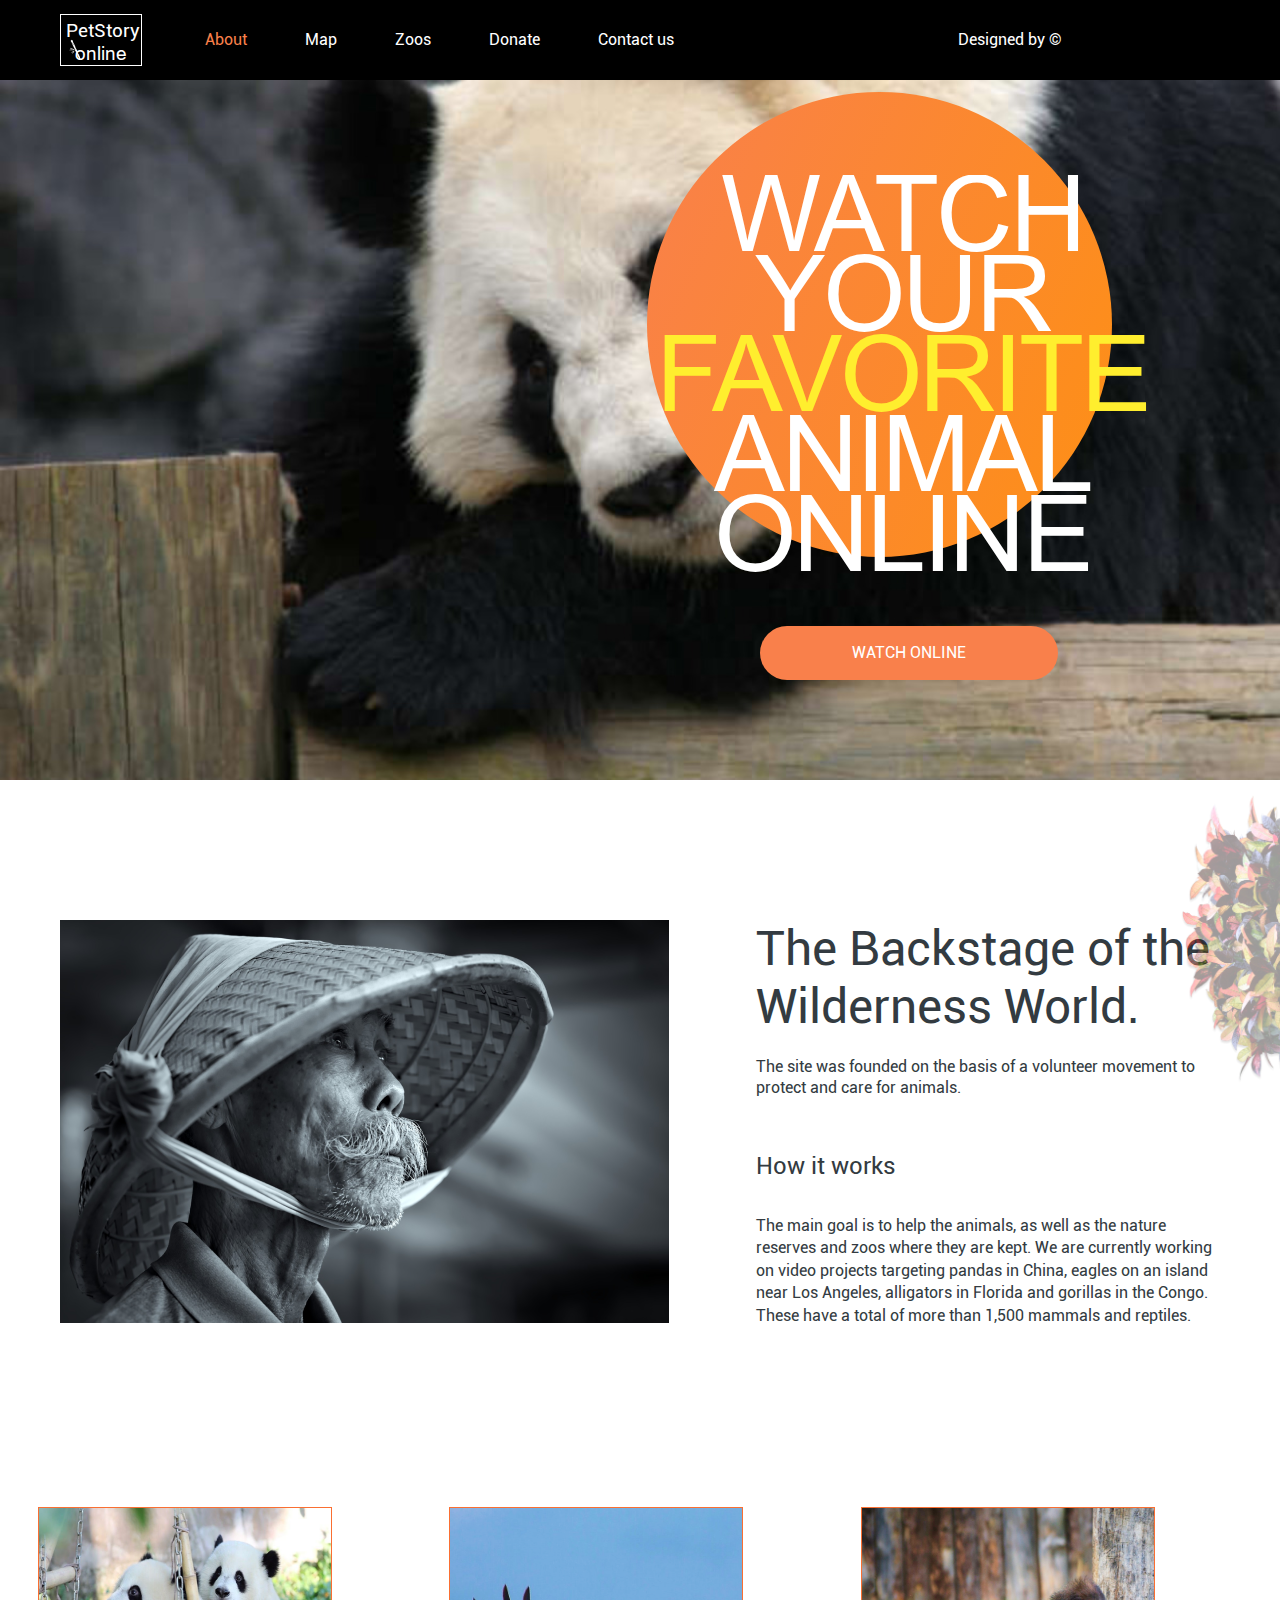
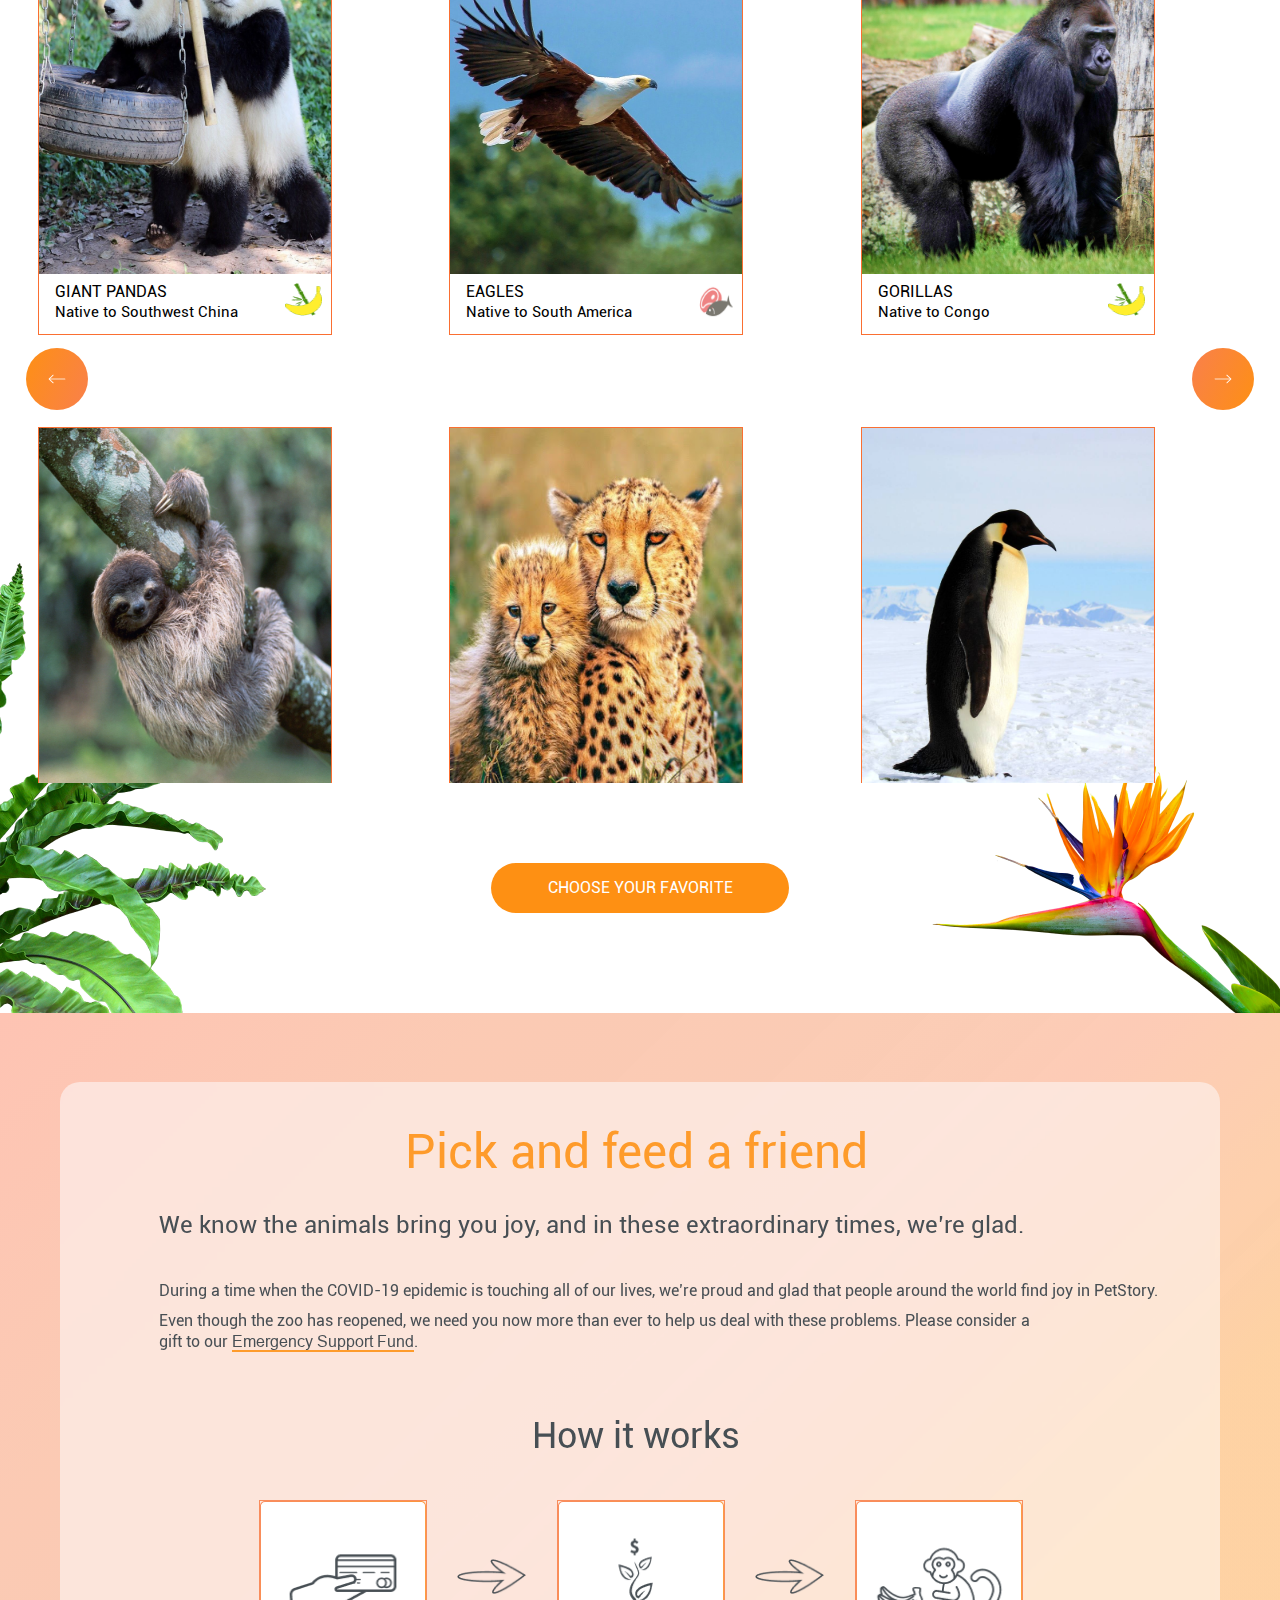
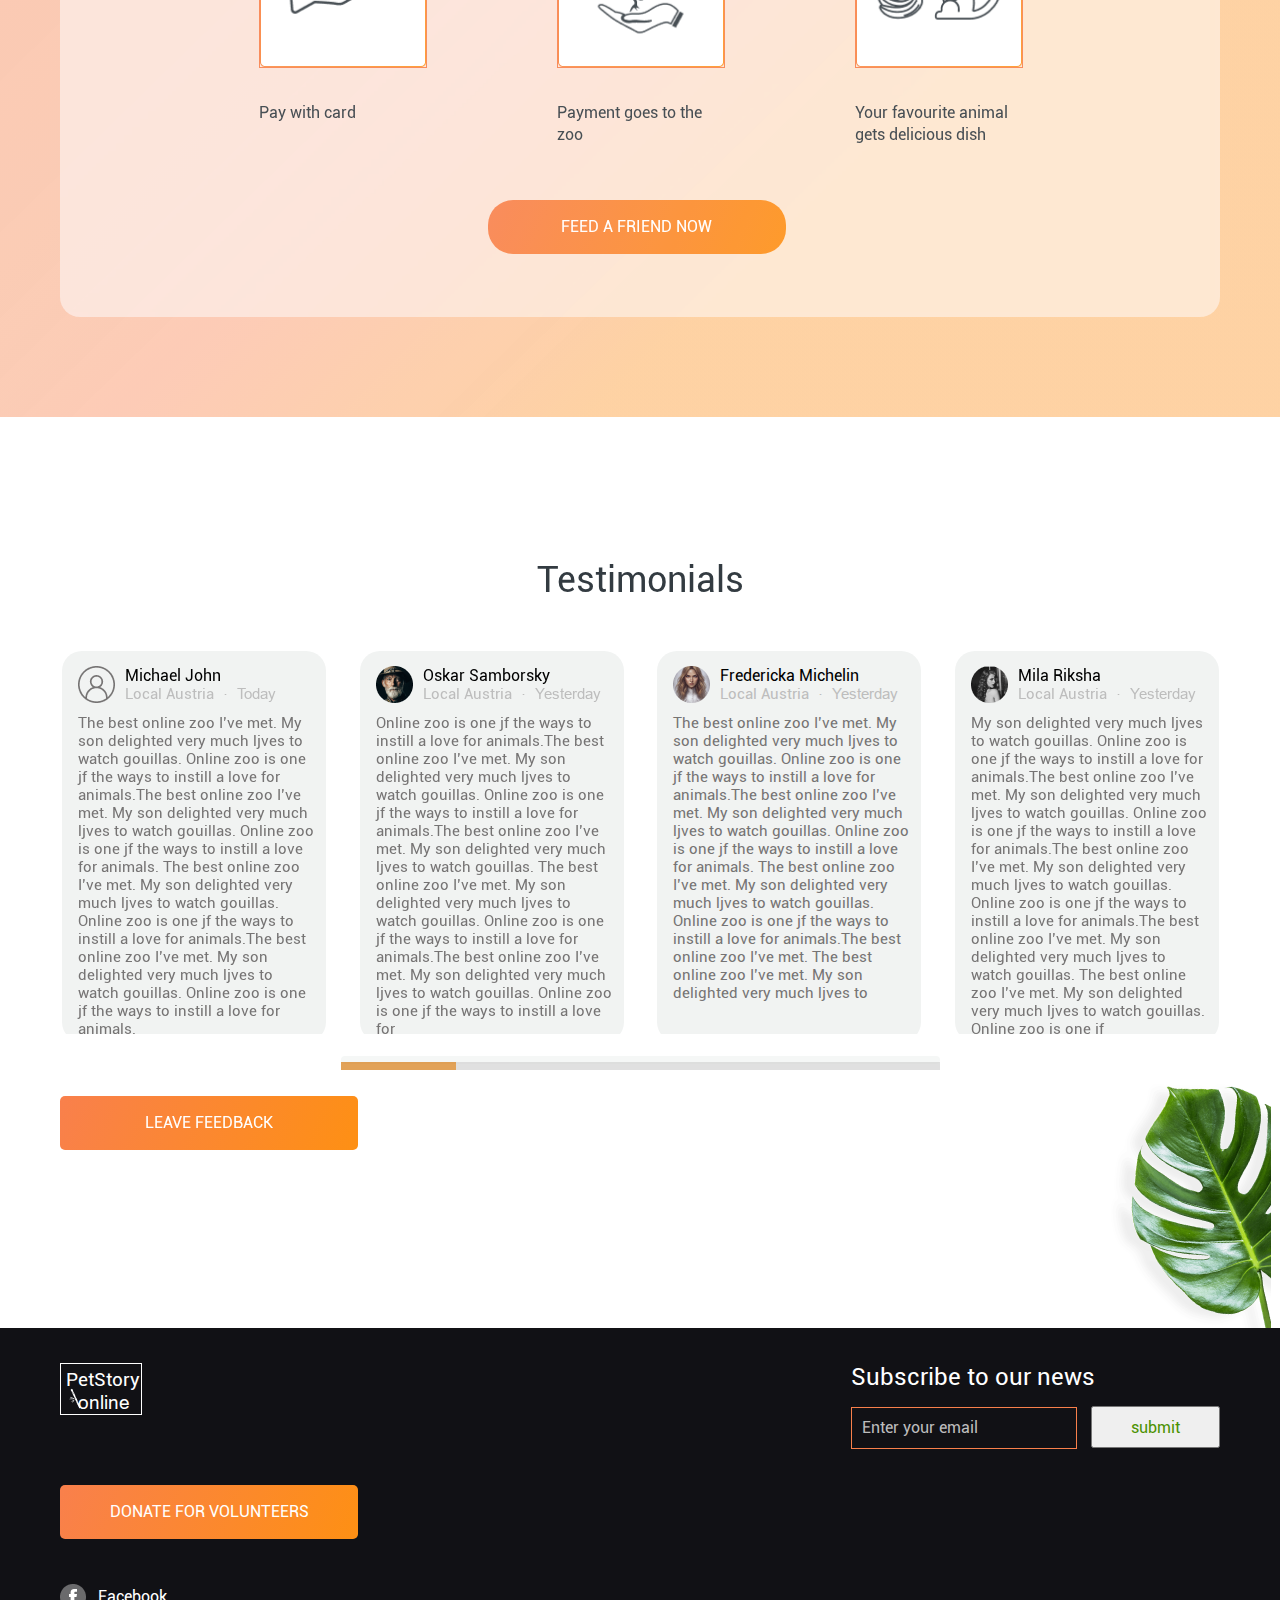
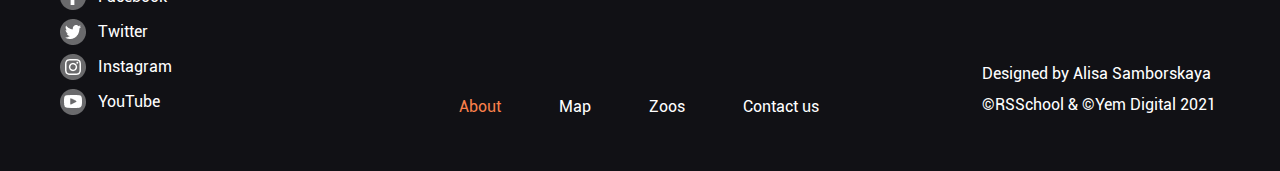
<file: index.html>
<!DOCTYPE html>
<html lang="en">
<head>
    <meta charset="UTF-8">
    <meta http-equiv="X-UA-Compatible" content="IE=edge">
    <meta name="viewport" content="width=device-width, initial-scale=1.0">
    <title>Document</title>
    <link rel="stylesheet" href="./assets/fonts/fonts.css">
    <link rel="stylesheet" href="style.css">
    <link rel="stylesheet" href="responsive.css">
</head>
<body>
    <div class="main__wrapper">
      <header class="header">
        <div class="container__content">

        <div class="header__content">
            <div class="header__logo--two none ">
                <h1 class="header__logo--text--two">
                    PetStory
                    <span class="header__logo--span">
                        <img src="assets/images/bamboo.png" alt="bamboo" class="bamboo">
                        <p class="header__logo--paragraph">online</p>
                    </span>
                </h1>
             
            </div>
            <div class="nav__logo__container">
               
                <div class="header__logo">
                    <h1 class="header__logo--text">
                        PetStory
                        <span class="header__logo--span">
                            <img src="assets/images/bamboo.png" alt="bamboo" class="bamboo">
                            <p class="header__logo--paragraph">online</p>
                        </span>
                    </h1>
                    <div class="img__x--continer none">
                        <img src="assets/images/x_icon2.png" alt="x" class="img__x">
                    </div>
                </div>
                <nav class="header__navigation">
                    <ul class="header__navigation--ul">
                        <li class="header__navigation--li">
                            <a href="./index.html" class="header__navigation--link highlight">About</a>
                        </li>
                        <li class="header__navigation--li">
                            <a href="" class="header__navigation--link">Map</a>
                        </li>
                        <li class="header__navigation--li">
                            <a href="" class="header__navigation--link">Zoos</a>
                        </li>
                        <li class="header__navigation--li">
                            <a href="./donate/index.html" class="header__navigation--link">Donate</a>
                        </li>
                        <li class="header__navigation--li">
                            <a href="#footer" class="header__navigation--link">Contact us</a>
                        </li>
                    </ul>
                </nav>
                <a href="https://www.figma.com/file/jfEFwkXVj1WRq7sUHDr8os/PetStory-online" class="header__link">Designed by ©</a>
                
            </div>
            <div class="burger__container">
                <img src="assets/images/burger_menu.png" alt="burger" class="burger__img">
            </div>
            <div class="overly--black none"></div>
        </div>
     
    </div>
      </header>
      <main class="main">
        <section class="section__one">
            <div class="circle__block"></div>
            <div class="section__one--text--wrapper">
                <h2 class="section__one--text">
                    <span class="section__one--text--span">WATCH</span>
                    <span class="section__one--text--span">YOUR</span>
                    <span class="section__one--text--span yellow">FAVORITE</span>
                    <span class="section__one--text--span margin__one">ANIMAL</span>
                    <span class="section__one--text--span">ONLINE</span>
                </h2>
            </div>
            <a href="#" class="section__one--link">watch online</a>
        </section>
        <div class="section__two--Fwidth">

        
        <section class="sec__two container__content">
            <div class="section__two--img__container">
                <img src="assets/images/bamboo-cap.png" alt="" class="section__two--img">
            </div>
            <div class="section__two--content">
                <h2 class="section__two--title--one">The Backstage of the Wilderness World.</h2>
                <p class="section__two--paragraph--one">The site was founded on the basis of a volunteer movement to protect and care for animals.</p>
                <h4 class="section__two--title--Two">How it works </h4>
                <p class="section__two--paragraph--two">The main goal is to help the animals, as well as the nature reserves and zoos where they are kept. We are currently working on video projects targeting pandas in China, eagles on an island near Los Angeles, alligators in Florida and gorillas in the Congo. These have a total of more than 1,500 mammals and reptiles.</p>
            </div>
            
        </section>
        <div class="section__two__img__relative--container">
            <img src="assets/images/flower_foto1.png" alt="flower" class="section__two__relative--img">
        </div>
    </div>
    <div class="section__three--fWidth">
        <section class="sec__three container__content">
            <div class="sec__three--cards">
                <div class="sec__three--card">
                    <div class="card__img--container"><img src="assets/images/Rectangle 5.png" alt="panda" class="card--img"></div>
                    <div class="card__content">
                        <div class="card__content--text">
                            <h4 class="card__content--text--title">giant Pandas</h4>
                            <p class="card__content--text-description">Native to Southwest China</p>
                        </div>
                        <div class="card__content--img--container">
                            <img src="assets/images/banana-bamboo_icon.png" alt="fruit" class="card__content--img">
                        </div>
                    </div>
                </div>
                <div class="sec__three--card">
                    <div class="card__img--container"><img src="assets/images/Rectangle 5 (1).png" alt="panda" class="card--img"></div>
                    <div class="card__content">
                        <div class="card__content--text">
                            <h4 class="card__content--text--title">Eagles</h4>
                            <p class="card__content--text-description">Native to South America</p>
                        </div>
                        <div class="card__content--img--container">
                            <img src="assets/images/meet-fish_icon.png" alt="fruit" class="card__content--img">
                        </div>
                    </div>
                </div>
                <div class="sec__three--card">
                    <div class="card__img--container"><img src="assets/images/Rectangle 5 (2).png" alt="panda" class="card--img"></div>
                    <div class="card__content">
                        <div class="card__content--text">
                            <h4 class="card__content--text--title">Gorillas</h4>
                            <p class="card__content--text-description">Native to Congo</p>
                        </div>
                        <div class="card__content--img--container">
                            <img src="assets/images/banana-bamboo_icon.png" alt="fruit" class="card__content--img">
                        </div>
                    </div>
                </div>
                <div class="sec__three--card">
                    <div class="card__img--container"><img src="assets/images/Rectangle 5 (3).png" alt="panda" class="card--img"></div>
                    <div class="card__content">
                        <div class="card__content--text">
                            <h4 class="card__content--text--title">Two-toed Sloth</h4>
                            <p class="card__content--text-description">Mesoamerica, South America</p>
                        </div>
                        <div class="card__content--img--container">
                            <img src="assets/images/banana-bamboo_icon.png" alt="fruit" class="card__content--img">
                        </div>
                    </div>
                </div>
                <div class="sec__three--card">
                    <div class="card__img--container"><img src="assets/images/Rectangle 5 (4).png" alt="panda" class="card--img"></div>
                    <div class="card__content">
                        <div class="card__content--text">
                            <h4 class="card__content--text--title">cheetahs</h4>
                            <p class="card__content--text-description">Native to Africa</p>
                        </div>
                        <div class="card__content--img--container">
                            <img src="assets/images/meet-fish_icon.png" alt="fruit" class="card__content--img">
                        </div>
                    </div>
                </div>
                <div class="sec__three--card">
                    <div class="card__img--container"><img src="assets/images/Rectangle 5 (5).png" alt="panda" class="card--img"></div>
                    <div class="card__content">
                        <div class="card__content--text">
                            <h4 class="card__content--text--title">Penguins</h4>
                            <p class="card__content--text-description">Native to Antarctica</p>
                        </div>
                        <div class="card__content--img--container">
                            <img src="assets/images/meet-fish_icon.png" alt="fruit" class="card__content--img">
                        </div>
                    </div>
                </div>
                
            </div>
        </section>
        <div class="sec__three--button--container">
            <a class="section_three--button--left">
                <img src="assets/images/Vector (1).png" alt="arrow" class="section_three--button--left--img">
            </a>
            <a class="section_three--button--right">
                <img src="assets/images/Vector (1).png" alt="arrow" class="section_three--button--right--img">

            </a>
        </div>
        <a  class="section__three--link">choose your favorite</a>
        <div class="sec__three__left--img--container"><img src="assets/images/palm_foto.png" alt="flower" class="sec__three__left--img"></div>
        <div class="sec__three__right--img--container"><img src="assets/images/strelitzia 1.png" alt="flower" class="sec__three__right--img"></div>
    </div>
    <div class="section__four--fWidth">
        <section class="sec-four container__content">
            <div class="section__four__content--one">
                <h2 class="section__four__content--one--title--main">
                    Pick and feed a friend
                </h2>
                <h4 class="section__four__content--one--title--secondary">
                    We know the animals bring you joy, and in these extraordinary times, we’re glad.
                </h4>
                <p class="section__four__content--one--paragraph--one">
                    During a time when the COVID-19 epidemic is touching all of our lives, we’re proud and glad that people around the world find joy in PetStory.
                </p>
                <p class="section__four__content--one--paragraph--two">
                    Even though the zoo has reopened, we need you now more than ever to help us deal with these problems. Please consider a gift to our <a class="emerg__btn" href="donate/index.html">Emergency Support Fund</a>. 
                </p>
            </div>
            <div class="section__four__content--two">
                <h3 class="section__four__content--two--title">
                    How it works
                </h3>
                <div class="section__four__content--two--instructions">
                    <div class="section__four__content--two--instruction">
                        <img src="assets/images/Rectangle 14.png" alt="pay" class="section__four__content--two--instruction--img">
                        <div class="img_arrow">
                            <img src="assets/images/arrow absolute.png" alt="" id="img_arrow">
                        </div>
                        <p class="section__four__content--two--instruction--paragraph">Pay with card</p>
                    </div>
                    <img src="assets/images/Vector.png" alt="arrow" class="arrow">
                    <div class="section__four__content--two--instruction">
                        <img src="assets/images/Rectangle 14 (1).png" alt="pay" class="section__four__content--two--instruction--img">
                        <div class="img_arrow">
                            <img src="assets/images/arrow absolute.png" alt="" id="img_arrow">
                        </div>
                        <p class="section__four__content--two--instruction--paragraph">Payment goes to the zoo</p>
                    </div>
                    <img src="assets/images/Vector.png" alt="arrow" class="arrow">
                    <div class="section__four__content--two--instruction">
                        <img src="assets/images/Rectangle 14 (2).png" class="section__four__content--two--instruction--img">
                        <p class="section__four__content--two--instruction--paragraph">Your favourite animal gets delicious dish</p>
                    </div>
                </div>
                <a href="donate/index.html" class="section__four--link">Feed a friend now</a>
            </div>
        </section>
    </div>
    <div class="section__five--fWidth">
        <section class="sec__five container__content">
            <h2 class="section__five--title">Testimonials</h2>
            <div class="section__five--content--cards">
                <div class="section__five--content--card">
                    <div class="section__five--content--card--img--text">
                        <div class="section__five--content--card--img--wrapper">
                            <img src="assets/images/user_icon.png" alt="picture" class="section__five--content--card--img">
                        </div>
                        <div class="section__five--content--card--text">
                            <h4 class="section__five--content--card--name">Michael John </h4>
                            <p class="section__five--content--card--location">Local Austria <span class="section__five--content--card--location--dot">
                                &#183;
                            </span> <span class="section__five--content--card--location--date">Today</span></p>
                        </div>
                    </div>
                    <p class="section__five--content--card--description">The best online zoo I’ve met. My son delighted very much ljves to watch gouillas. Online zoo is one jf the ways to instill a love for animals.The best online zoo I’ve met. My son delighted very much ljves to watch gouillas. Online zoo is one jf the ways to instill a love for animals.
                        The best online zoo I’ve met. My son delighted very much ljves to watch gouillas. Online zoo is one jf the ways to instill a love for animals.The best online zoo I’ve met. My son delighted very much ljves to watch gouillas. Online zoo is one jf the ways to instill a love for animals.
                        </p>
                </div>
                <div class="section__five--content--card">
                    
                    <div class="section__five--content--card--img--text">
                        <div class="section__five--content--card--img--wrapper">
                            <img src="assets/images/Ellipse 2.png" alt="picture" class="section__five--content--card--img">
                        </div>
                        <div class="section__five--content--card--text">
                            <h4 class="section__five--content--card--name">Oskar Samborsky </h4>
                            <p class="section__five--content--card--location">Local Austria <span class="section__five--content--card--location--dot">
                                &#183;
                            </span> <span class="section__five--content--card--location--date">Yesterday</span></p>
                        </div>
                    </div>
                    <p class="section__five--content--card--description">Online zoo is one jf the ways to instill a love for animals.The best online zoo I’ve met. My son delighted very much ljves to watch gouillas. Online zoo is one jf the ways to instill a love for animals.The best online zoo I’ve met. My son delighted very much ljves to watch gouillas. 
                        The best online zoo I’ve met. My son delighted very much ljves to watch gouillas. Online zoo is one jf the ways to instill a love for animals.The best online zoo I’ve met. My son delighted very much ljves to watch gouillas. Online zoo is one jf the ways to instill a love for 
                        
                        </p>
                </div>
                <div class="section__five--content--card">
                    <div class="section__five--content--card--img--text">
                        <div class="section__five--content--card--img--wrapper">
                            <img src="assets/images/Ellipse 2 (1).png" alt="picture" class="section__five--content--card--img">
                        </div>
                        <div class="section__five--content--card--text">
                            <h4 class="section__five--content--card--name">Fredericka Michelin </h4>
                            <p class="section__five--content--card--location">Local Austria <span class="section__five--content--card--location--dot">
                                &#183;
                            </span> <span class="section__five--content--card--location--date">Yesterday</span></p>
                        </div>
                    </div>
                    <p class="section__five--content--card--description">The best online zoo I’ve met. My son delighted very much ljves to watch gouillas. Online zoo is one jf the ways to instill a love for animals.The best online zoo I’ve met. My son delighted very much ljves to watch gouillas. Online zoo is one jf the ways to instill a love for animals.
                        The best online zoo I’ve met. My son delighted very much ljves to watch gouillas. Online zoo is one jf the ways to instill a love for animals.The best online zoo I’ve met.
                        The best online zoo I’ve met. My son delighted very much ljves to 
                        </p>
                </div>
                <div class="section__five--content--card">
                    <div class="section__five--content--card--img--text">
                        <div class="section__five--content--card--img--wrapper">
                            <img src="assets/images/Ellipse 2 (2).png" alt="picture" class="section__five--content--card--img">
                        </div>
                        <div class="section__five--content--card--text">
                            <h4 class="section__five--content--card--name">Mila Riksha </h4>
                            <p class="section__five--content--card--location">Local Austria <span class="section__five--content--card--location--dot">
                                &#183;
                            </span> <span class="section__five--content--card--location--date">Yesterday</span></p>
                        </div>
                    </div>
                    <p class="section__five--content--card--description">My son delighted very much ljves to watch gouillas. Online zoo is one jf the ways to instill a love for animals.The best online zoo I’ve met. My son delighted very much ljves to watch gouillas. Online zoo is one jf the ways to instill a love for animals.The best online zoo I’ve met. My son delighted very much ljves to watch gouillas. Online zoo is one jf the ways to instill a love for animals.The best online zoo I’ve met. My son delighted very much ljves to watch gouillas.
                        The best online zoo I’ve met. My son delighted very much ljves to watch gouillas. Online zoo is one jf
                        </p>
                </div>
                <div class="section__five--content--card">
                    <div class="section__five--content--card--img--text">
                        <div class="section__five--content--card--img--wrapper">
                            <img src="assets/images/Ellipse 2 (2).png" alt="picture" class="section__five--content--card--img">
                        </div>
                        <div class="section__five--content--card--text">
                            <h4 class="section__five--content--card--name">crocodile dendi </h4>
                            <p class="section__five--content--card--location">Local Austria <span class="section__five--content--card--location--dot">
                                &#183;
                            </span> <span class="section__five--content--card--location--date">Yesterday</span></p>
                        </div>
                    </div>
                    <p class="section__five--content--card--description">Lorem ipsum dolor sit amet consectetur adipisicing elit. Aliquid natus non id sint error quibusdam exercitationem numquam nihil assumenda.
                        </p>
                </div>
                <div class="section__five--content--card">
                    <div class="section__five--content--card--img--text">
                        <div class="section__five--content--card--img--wrapper">
                            <img src="assets/images/Ellipse 2 (2).png" alt="picture" class="section__five--content--card--img">
                        </div>
                        <div class="section__five--content--card--text">
                            <h4 class="section__five--content--card--name">chack norris </h4>
                            <p class="section__five--content--card--location">Local ethiopia <span class="section__five--content--card--location--dot">
                                &#183;
                            </span> <span class="section__five--content--card--location--date">Yesterday</span></p>
                        </div>
                    </div>
                    <p class="section__five--content--card--description">Lorem ipsum dolor sit, amet consectetur adipisicing elit. Ex impedit eligendi ea mollitia?
                        </p>
                </div>
                <div class="section__five--content--card">
                    <div class="section__five--content--card--img--text">
                        <div class="section__five--content--card--img--wrapper">
                            <img src="assets/images/Ellipse 2 (2).png" alt="picture" class="section__five--content--card--img">
                        </div>
                        <div class="section__five--content--card--text">
                            <h4 class="section__five--content--card--name">mila kunis </h4>
                            <p class="section__five--content--card--location">Local ukrain <span class="section__five--content--card--location--dot">
                                &#183;
                            </span> <span class="section__five--content--card--location--date">Yesterday</span></p>
                        </div>
                    </div>
                    <p class="section__five--content--card--description">Lorem ipsum dolor sit amet consectetur adipisicing elit. Excepturi earum ab ad dolore.
                        </p>
                </div>
                <div class="section__five--content--card">
                    <div class="section__five--content--card--img--text">
                        <div class="section__five--content--card--img--wrapper">
                            <img src="assets/images/Ellipse 2 (2).png" alt="picture" class="section__five--content--card--img">
                        </div>
                        <div class="section__five--content--card--text">
                            <h4 class="section__five--content--card--name">sofo chyonia </h4>
                            <p class="section__five--content--card--location">Local georgia <span class="section__five--content--card--location--dot">
                                &#183;
                            </span> <span class="section__five--content--card--location--date">now</span></p>
                        </div>
                    </div>
                    <p class="section__five--content--card--description">Lorem ipsum dolor sit amet consectetur adipisicing elit. Omnis aut non modi vero. Laborum, perferendis harum.
                </div>
                <div class="section__five--content--card">
                    <div class="section__five--content--card--img--text">
                        <div class="section__five--content--card--img--wrapper">
                            <img src="assets/images/Ellipse 2 (2).png" alt="picture" class="section__five--content--card--img">
                        </div>
                        <div class="section__five--content--card--text">
                            <h4 class="section__five--content--card--name">anna jukova </h4>
                            <p class="section__five--content--card--location">Local russia <span class="section__five--content--card--location--dot">
                                &#183;
                            </span> <span class="section__five--content--card--location--date">today</span></p>
                        </div>
                    </div>
                    <p class="section__five--content--card--description">Lorem ipsum dolor sit amet consectetur adipisicing elit. Animi, recusandae.
                        </p>
                </div>
                <div class="section__five--content--card">
                    <div class="section__five--content--card--img--text">
                        <div class="section__five--content--card--img--wrapper">
                            <img src="assets/images/Ellipse 2 (2).png" alt="picture" class="section__five--content--card--img">
                        </div>
                        <div class="section__five--content--card--text">
                            <h4 class="section__five--content--card--name">ana karenina </h4>
                            <p class="section__five--content--card--location">Local spain <span class="section__five--content--card--location--dot">
                                &#183;
                            </span> <span class="section__five--content--card--location--date">today</span></p>
                        </div>
                    </div>
                    <p class="section__five--content--card--description">Lorem ipsum dolor sit amet, consectetur adipisicing elit. Dolor nemo, culpa dignissimos est at cupiditate?
                        </p>
                </div>
                <div class="section__five--content--card">
                    <div class="section__five--content--card--img--text">
                        <div class="section__five--content--card--img--wrapper">
                            <img src="assets/images/Ellipse 2 (2).png" alt="picture" class="section__five--content--card--img">
                        </div>
                        <div class="section__five--content--card--text">
                            <h4 class="section__five--content--card--name">samantha grey </h4>
                            <p class="section__five--content--card--location">Local germany <span class="section__five--content--card--location--dot">
                                &#183;
                            </span> <span class="section__five--content--card--location--date">Yesterday</span></p>
                        </div>
                    </div>
                    <p class="section__five--content--card--description">Lorem ipsum dolor sit amet consectetur adipisicing elit. Ipsam mollitia accusamus impedit voluptatem ad ipsa autem quidem neque praesentium rerum.
                        </p>
                </div>
            </div>
            <div class="section__five--popup none"></div>
            
            <div class="section__five--scroller">
              
                    <input min="0" max="7" value="0" class="slider" type="range" name="scroller" id="scroller">
                
            </div>
            <a  class="section__five--link">leave feedback</a>
            <div class="section__five__pos--img--container">
                <!-- <img src="assets/images/leav_foto.png" alt="flower" class="section__five__pos--img"></div> -->
        </section>
    </div>
      </main>
      
      <div class="footer__fWidth">
        <footer class="footer container__content">
            <div class="footer__logo__form--container">

                <div class="header__logo footer__logo">
                    <h2 class="header__logo--text footer__logo--text">
                        PetStory
                        <span class="header__logo--span footer__logo--span ">
                            <img src="assets/images/bamboo.png" alt="bamboo " class="bamboo bamboo__footer">
                            <p class="header__logo--paragraph">online</p>
                        </span>
                    </h2>
                </div>
                <div class="footer__form">
                    <h4 class="footer__form--title">Subscribe to our news</h4>
                    <form action="/action_page.php" method="get" id="form1" class="footer__form--input--container">
                        <input required type="email" class="footer__form--input" placeholder="Enter your email">
                        <input form="form1" class="footer__form--button" type="button" value="submit">
                    </form>
                </div>
            </div>
            <a href="donate/index.html" class="footer--link">donate for volunteers</a>
            <div class="footer__nav__social__creator--container">
                <ul class="footer__social--ul">
                    <li class="footer__social--li">
                        <a class="ling__social" href="https://www.facebook.com/">
                        <img src="assets/images/Ellipse 18 (1).png" alt="img" class="footer__social--icon">
                        <a href="https://www.facebook.com/" class="footer__social--link">Facebook</a>
                    </a>
                    </li>
                    <li class="footer__social--li">
                        <a class="ling__social" href="https://twitter.com/">
                        <img src="assets/images/Ellipse 17.png" alt="img" class="footer__social--icon">
                        <a href="https://twitter.com/" class="footer__social--link">Twitter</a>
                    </a>
                    </li>
                    <li class="footer__social--li">
                        <a class="ling__social" href="https://instagram.com/">
                        <img src="assets/images/Ellipse 19.png" alt="img" class="footer__social--icon">
                        <a href="https://instagram.com/" class="footer__social--link">Instagram</a>
                    </a>
                    </li>
                    <li class="footer__social--li">
                        <a class="ling__social" href="https://www.youtube.com/">
                        <img src="assets/images/Ellipse 20.png" alt="img" class="footer__social--icon">
                        <a href="https://www.youtube.com/" class="footer__social--link">YouTube</a>
                    </a>
                    </li>
                </ul>
                <nav class="footer__navigation">
                    <ul class="footer__navigation--ul">
                        <li class="footer__navigation--li">
                            <a href="" class="footer__navigation--link highlight">About</a>
                        </li>
                        <li class="footer__navigation--li">
                            <a href="" class="footer__navigation--link">Map</a>
                        </li>
                        <li class="footer__navigation--li">
                            <a href="" class="footer__navigation--link">Zoos</a>
                        </li>
                       
                        <li class="footer__navigation--li">
                            <a href="" class="footer__navigation--link">Contact us</a>
                        </li>
                    </ul>
                </nav>
                <div class="footer__author--container">
                    <p class="footer__author--par1">Designed by Alisa Samborskaya</p>
                    <p class="footer__author--par2">©RSSchool & ©Yem Digital 2021</p>
                </div>
            </div>
        </footer>
      </div>
      
    </div>
    <div class="section__five--overlay--dark none"></div>
    <script src="script.js"></script>
</body>
</html>
</file>
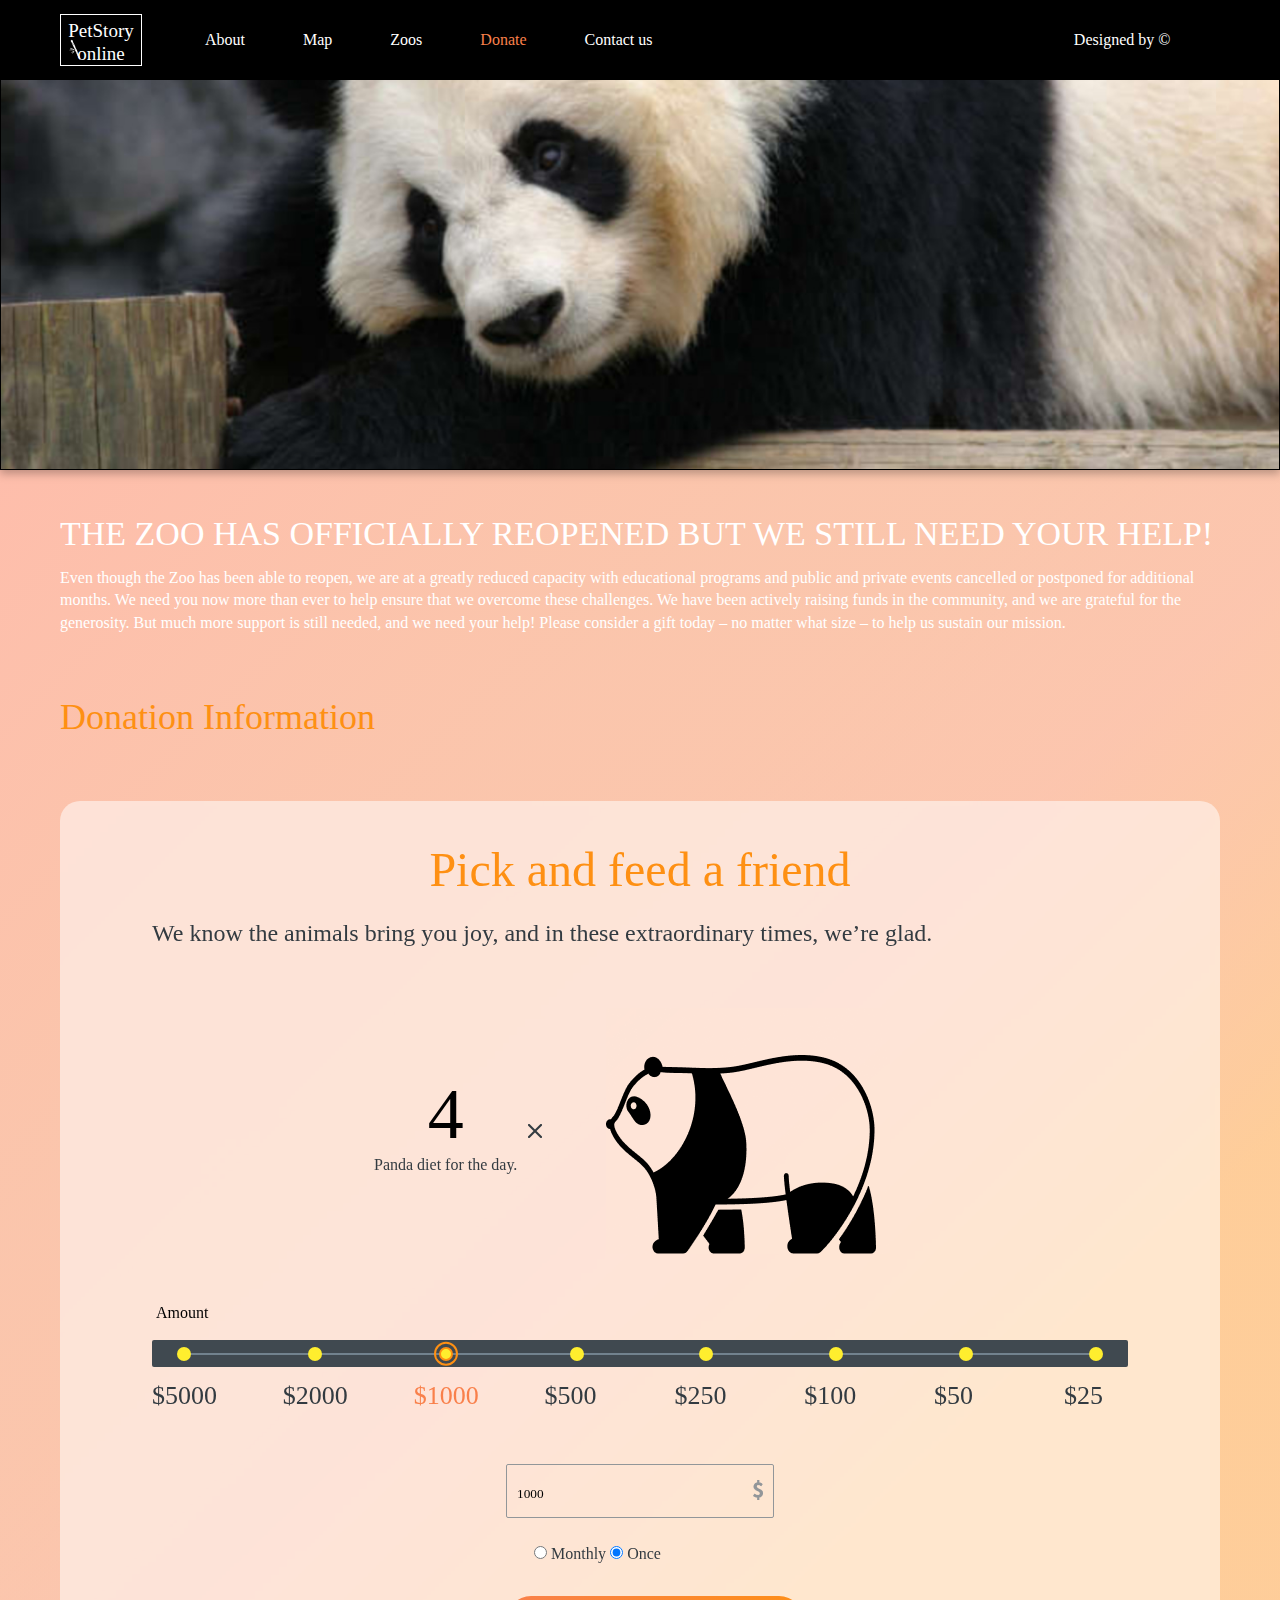
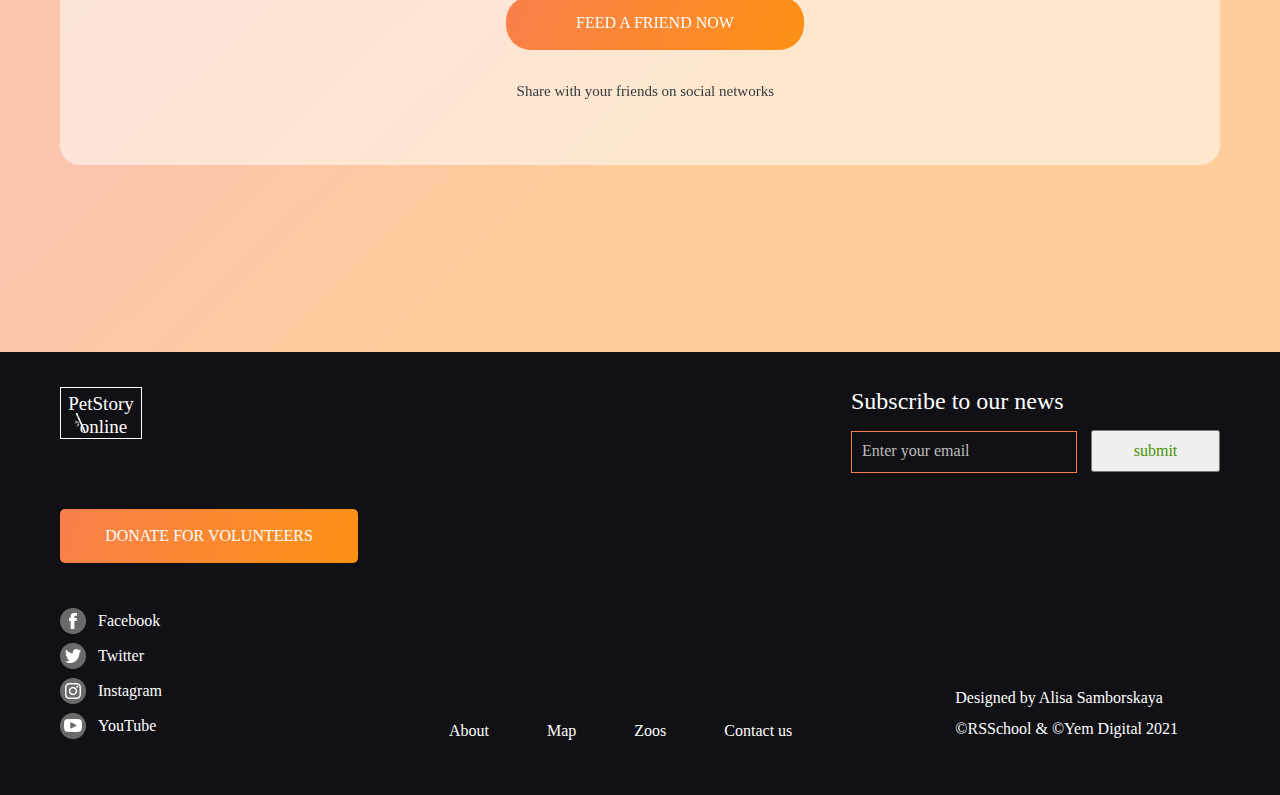
<file: donate/index.html>
<!DOCTYPE html>
<html lang="en">
<head>
    <meta charset="UTF-8">
    <meta http-equiv="X-UA-Compatible" content="IE=edge">
    <meta name="viewport" content="width=device-width, initial-scale=1.0">
    <title>Document</title>
    <link rel="stylesheet" href="style.css">
    <link rel="stylesheet" href="responsive.css">
</head>
<body>
    <div class="main__wrapper">
        <header class="header">
            <div class="container__content">
                
                <div class="header__content">
                    <div class="header__logo--two none ">
                        <h1 class="header__logo--text--two">
                            PetStory
                            <span class="header__logo--span">
                                <img src="../assets/images/bamboo.png" alt="bamboo" class="bamboo">
                                <p class="header__logo--paragraph">online</p>
                            </span>
                        </h1>
                     
                    </div>
                    <div class="nav__logo__container">
                        <div class="header__logo">
                            <h1 class="header__logo--text">
                                PetStory
                                <span class="header__logo--span">
                                    <img src="../assets/images/bamboo.png" alt="bamboo" class="bamboo">
                                    <p class="header__logo--paragraph">online</p>
                                </span>
                            </h1>
                            <div class="img__x--continer none">
                                <img src="../assets/images/x_icon2.png" alt="x" class="img__x">
                            </div>
                        </div>
                        <nav class="header__navigation">
                            <ul class="header__navigation--ul">
                                <li class="header__navigation--li">
                                    <a href="./index.html" class="header__navigation--link ">About</a>
                                </li>
                                <li class="header__navigation--li">
                                    <a href="" class="header__navigation--link">Map</a>
                                </li>
                                <li class="header__navigation--li">
                                    <a href="" class="header__navigation--link">Zoos</a>
                                </li>
                                <li class="header__navigation--li">
                                    <a href="./donate/index.html" class="header__navigation--link highlight">Donate</a>
                                </li>
                                <li class="header__navigation--li">
                                    <a href="#footer" class="header__navigation--link">Contact us</a>
                                </li>
                            </ul>
                        </nav>
                        <a href="https://www.figma.com/file/jfEFwkXVj1WRq7sUHDr8os/PetStory-online" class="header__link">Designed by ©</a>
                        
                    </div>
                    <div class="burger__container">
                        <img src="../assets/images/burger_menu.png" alt="burger" class="burger__img">
                    </div>
                    <div class="overly--black none"></div>
                </div>
         
        </div>
          </header>
        <main class="main">
            <div class="sec__one">

            </div>
            <section class="sec__two">
                <div class="container__content">
                    <div class="section__two__text--container">
                        <h2 class="section__two__text--title">THE ZOO HAS OFFICIALLY REOPENED BUT WE STILL NEED YOUR HELP!</h2>
                        <p class="section__two__text--paragraph">Even though the Zoo has been able to reopen, we are at a greatly reduced capacity with educational programs and public and private events cancelled or postponed for additional months. We need you now more than ever to help ensure that we overcome these challenges. We have been actively raising funds in the community, and we are grateful for the generosity.  But much more support is still needed, and we need your help! Please consider a gift today – no matter what size – to help us sustain our mission.</p>
                    </div>
                    <div class="section__two__price--container">
                        <h3 class="section__two__price--title">Donation Information</h3>
                        <div class="section__two__donation--container">
                            <div class="section__two__donation--container--secondary">
                                <h3 class="section__two__donation--container--secondary--title">Pick and feed a friend</h3>
                                <p class="section__two__donation--container--secondary--paragraph">We know the animals bring you joy, and in these extraordinary times, we’re glad.</p>
                                <div class="panda__container">
                                    <div class="panda__container__text">
                                        <p class="panda__container__p">4</p>
                                        <p class="panda__container__paragraph">Panda diet for the day.</p>
                                    </div>
                                    <span class="panda__container__x">
                                      <img src="../assets/images/x_icon.png" alt="x" class="panda__container__x--ig"></span>
                                    <div class="panda__container__img--wrapper">
                                        <img src="../assets/images/animals-widget.png" alt="panda" class="panda__container__img">
                                    </div>
                                </div>
                                <div class="amount__container">
                                    <h3 class="amount__container--title">Amount</h3>
                                    <div class="section__two__radio--container">
                                        <div class="section__two--blackOverlay"></div>
                                        <div class="section__two--line"></div>
                                        <div class="section__two__radio">
                                            <input type="radio" id="5000" name="fav_language" value="5000">
                                            <label class="sc__two--label" for="5000">$5000</label>
                                        </div>
                                        <div class="section__two__radio">
                                            <input type="radio" id="2000" name="fav_language" value="2000">
                                            <label class="sc__two--label" for="2000">$2000</label>
                                        </div>
                                        <div class="section__two__radio">
                                            <input class="radio__active" type="radio" id="1000" name="fav_language" value="1000">
                                            <label class="sc__two--label highlight"  for="1000">$1000</label>
                                        </div>
                                        <div class="section__two__radio">
                                            <input type="radio" id="500" name="fav_language" value="500">
                                            <label class="sc__two--label" for="500">$500</label>
                                        </div>
                                        <div class="section__two__radio">
                                            <input type="radio" id="250" name="fav_language" value="250">
                                            <label class="sc__two--label" for="250">$250</label>
                                        </div>
                                        <div class="section__two__radio">
                                            <input type="radio" id="100" name="fav_language" value="100">
                                            <label class="sc__two--label" for="100">$100</label>
                                        </div>
                                        <div class="section__two__radio">
                                            <input type="radio" id="50" name="fav_language" value="50">
                                            <label class="sc__two--label" for="50">$50</label>
                                        </div>
                                        <div class="section__two__radio">
                                            <input type="radio" id="25" name="fav_language" value="25">
                                            <label class="sc__two--label" for="25">$25</label>
                                        </div>
                                        
                                    </div>
                                    <div class="section__two__input--contaner">
                                        <div class="section__two__amount--container">
                                            <input placeholder="Another amount" min="1" max="9999" class="section__two__amount" value="1000" type="number" name="" id="">
                                            <img class="dollar" src="../assets/images/dollar.png" alt="dollar">
                                        </div>
                                        <div class="section__two__input__radio--container">
                                            <input type="radio" id="Monthly" name="fav_language" value="Monthly">
                                            <label class="sc__two--label"  class="Monthly1" for="Monthly">Monthly</label class="sc__two--label">
                                            <input checked type="radio" id="Once" name="fav_language" value="Once">
                                            <label class="sc__two--label" class="Once1" for="Once">Once</label>
                                        </div>
                                        <a class="section__two__link" href="">Feed a friend now</a>
                                        <p class="section__two__paragraph--last">Share with your friends on social networks </p>
                                    </div>

                                </div>
                            </div>
                        </div>
                    </div>
                </div>
            </section>
            <div class="footer__fWidth">
                <footer class="footer container__content">
                    <div class="footer__logo__form--container">
        
                        <div class="header__logo footer__logo">
                            <h2 class="header__logo--text footer__logo--text">
                                PetStory
                                <span class="header__logo--span footer__logo--span">
                                    <img src="../assets/images/bamboo.png" alt="bamboo" class="bamboo bamboo__footer">
                                    <p class="header__logo--paragraph">online</p>
                                </span>
                            </h2>
                        </div>
                        <div class="footer__form">
                            <h4 class="footer__form--title">Subscribe to our news</h4>
                            <form action="/action_page.php" method="get" id="form1" class="footer__form--input--container">
                                <input required type="email" class="footer__form--input" placeholder="Enter your email">
                                <input form="form1" class="footer__form--button" type="button" value="submit">
                            </form>
                        </div>
                    </div>
                    <a href="index.html" class="footer--link">donate for volunteers</a>
                    <div class="footer__nav__social__creator--container">
                        <ul class="footer__social--ul">
                            <li class="footer__social--li">
                                <a class="ling__social" href="https://www.facebook.com/">
                                <img src="../assets/images/Ellipse 18 (1).png" alt="img" class="footer__social--icon">
                                <a href="https://www.facebook.com/" class="footer__social--link">Facebook</a>
                            </a>
                            </li>
                            <li class="footer__social--li">
                                <a class="ling__social" href="https://twitter.com/">
                                <img src="../assets/images/Ellipse 17.png" alt="img" class="footer__social--icon">
                                <a href="https://twitter.com/" class="footer__social--link">Twitter</a>
                            </a>
                            </li>
                            <li class="footer__social--li">
                                <a class="ling__social" href="https://instagram.com/">
                                <img src="../assets/images/Ellipse 19.png" alt="img" class="footer__social--icon">
                                <a href="https://instagram.com/" class="footer__social--link">Instagram</a>
                            </a>
                            </li>
                            <li class="footer__social--li">
                                <a class="ling__social" href="https://www.youtube.com/">
                                <img src="../assets/images/Ellipse 20.png" alt="img" class="footer__social--icon">
                                <a href="https://www.youtube.com/" class="footer__social--link">YouTube</a>
                            </a>
                            </li>
                        </ul>
                        <nav class="footer__navigation">
                            <ul class="footer__navigation--ul">
                                <li class="footer__navigation--li">
                                    <a href="" class="footer__navigation--link ">About</a>
                                </li>
                                <li class="footer__navigation--li">
                                    <a href="" class="footer__navigation--link">Map</a>
                                </li>
                                <li class="footer__navigation--li">
                                    <a href="" class="footer__navigation--link">Zoos</a>
                                </li>
                               
                                <li class="footer__navigation--li">
                                    <a href="" class="footer__navigation--link">Contact us</a>
                                </li>
                            </ul>
                        </nav>
                        <div class="footer__author--container">
                            <p class="footer__author--par1">Designed by Alisa Samborskaya</p>
                            <p class="footer__author--par2">©RSSchool & ©Yem Digital 2021</p>
                        </div>
                    </div>
                </footer>
              </div>
        </main>
    </div>
    <script src="script.js"></script>
</body>
</html>
</file>
<file: assets/fonts/fonts.css>
@font-face {
    font-family: 'Georgia';
    src: url('Georgia.eot');
    src: url('Georgia.eot') format('embedded-opentype'),
        url('ArialMT.woff2') format('woff2'),
        url('Georgia.woff') format('woff'),
        url('Georgia.ttf') format('truetype');
    font-weight: normal;
    font-style: normal;
    font-display: swap;
}

@font-face {
    font-family: 'Arial';
    src: url('ArialMT.eot');
    src: url('ArialMT.eot') format('embedded-opentype'),
        url('ArialMT.woff2') format('woff2'),
        url('ArialMT.woff') format('woff'),
        url('ArialMT.ttf') format('truetype');
    font-weight: normal;
    font-style: normal;
    font-display: swap;
}
@font-face {
    font-family: 'Roboto';
    src: url('Roboto-Regular.eot');
    src: url('Roboto-Regular.eot') format('embedded-opentype'),
        url('Roboto-Regular.woff2') format('woff2'),
        url('Roboto-Regular.woff') format('woff'),
        url('Roboto-Regular.ttf') format('truetype');
    font-weight: normal;
    font-style: normal;
    font-display: swap;
}
</file>
<file: style.css>
* {
    margin: 0;
    padding: 0;
    box-sizing: border-box;
    font-family: Georgia, 'Times New Roman', Times, serif;
    font-weight: 400;
}

@keyframes carousel {
    0% {transform: translate(13%);}
    100% {transform: translate(0);}
  }
/* //////////////////////////////////// global //////////////////////////// */
.footer__logo--span {
    padding-left: 5px;
}
.container__content{
    width: 1160px;
    max-width: 100%;
    margin: auto;
    overflow: hidden;
}
.highlight {
    color: #F9804B !important;
}
.none{
    display: none;
}
.block{
    display: block;
}
.overly--black{
    background-color: #000000;
    position: absolute;
    top: 0;
    bottom: 0;
    z-index: 10;
    left: 0;
    right: 0;
}
.section__five--popup{
    position: absolute;
    left: 0;
    top: 0;
    width: 320px;
    height: 428px;
    background-color: #F5F7F6;
    z-index: 20;
}
.section__five--overlay--dark{
    background-color: rgba(0, 0, 0, 0.338);
    position: absolute;
    top: 0;
    bottom: 0;
    z-index: 10;
    left: 0;
    right: 0;
}
/* //////////////////////////////////// global //////////////////////////// */

/* //////////////////////////////////// header //////////////////////////// */

.header {
    height: 80px;
    width: 100%;
    max-width: 100%;
    background: #000000;
    backdrop-filter: blur(2px);
    display: flex;
    align-items: center;
    position: fixed;
    z-index: 10;
}
.header__logo {
    cursor: pointer;
}
.header__logo--text {
    width: 82px;
    height: 52px;
    color: #FFFFFF;
    font-family: 'Roboto';
    font-style: normal;
    font-weight: 400;
    font-size: 19.0145px;
    line-height: 23px;
    /* margin-left: -35%; */
    margin-right: 63px;
    /* or 23px */
    display: flex;
    flex-direction: column;
    padding: 3.55px 4.75px;
    text-align: center;
    border: 1.18841px solid #FFFFFF; 
}
.header__logo--span {
    position: relative;
}
.bamboo {
    position: absolute;
    top: -10%;
    left: 5%;
}
.header__navigation{
    white-space: nowrap;
}
.header__navigation--ul {
    list-style: none;
    display: flex;
}
.header__navigation--link {
    display: block;
    color: #FFFFFF;
    text-decoration: none;
    font-family: 'Roboto';
    font-style: normal;
    font-weight: 500;
    font-size: 16px;
    line-height: 22px;
    margin-right: 58px;
    text-align: left;
    /* letter-spacing: 0.8px; */
}
.burger__container {
    display: none;
}

.header__link {
    display: block;
    font-family: 'Roboto';
    font-style: normal;
    font-weight: 500;
    white-space: nowrap;
    font-size: 16px;
    margin-left: 48.5%;
    line-height: 22px;
    /* or 22px */
    text-decoration: none;
    /* margin-right: 2px; */
    /* letter-spacing: 0.8px; */
    color: #FFFFFF;
    margin-right: 2px;
}
.header__link:hover {
    color: #fd986d;
    transition: 1.5s;

}
.header__navigation--link:hover{
    color: #fd986d;
    transition: 1.5s;
}
.header__content {
    display: flex;
    justify-content: space-between;
    align-items: center;
}
.nav__logo__container {
    display: flex;
    align-items: center;
}
/* //////////////////////////////////// header //////////////////////////// */

/* //////////////////////////////////// section__one //////////////////////////// */

.section__one {
    height: 780px;
    background-image: url(assets/images/Giant\ Panda.png);
    width: 100%;
    /* position: relative; */
    background-size: cover;
    background-repeat: no-repeat;
    display: flex;
    flex-direction: column;
    justify-content: space-around;
    align-items: center;
    
}
.circle__block {
    width: 465px;
    position: absolute;
    height: 465px;
    border-radius: 50%;
    top: 92px;
    left: calc(50% - 465px/2 + 239.5px);
    background: linear-gradient(113.96deg, #F9804B 1.49%, #FE9013 101.44%);
}
.section__one--text--wrapper {
    /* position: absolute;
    left: calc(50% - 500.31px/2 + 330.15px);
    top: 166px; */
    /* or 80px */
        overflow: hidden;
    text-align: center;
    text-transform: uppercase;
    z-index: 6;
    margin-left: 41%;
    transform: translatey(25%);
    color: #FFFFFF;
}
.section__one--text {
    display: flex;
    flex-direction: column;
    /* justify-content: center;
    align-items: center; */
    width: 500.31px;
    height: 400px;
    letter-spacing: -3px;
    font-family: 'Roboto';
    font-style: normal;
    font-weight: 700;
    font-size: 106.491px;
    line-height: 80px;
}

.yellow {
    color: #FFEE2E
}
.section__one--link {
    display: block;
    width: 298px;
    padding: 16px;
    text-align: center;
    margin-bottom: 25px;
    background-color: #F9804B;
    margin-left: 42%;
    font-family: 'Roboto';
    font-style: normal;
    font-weight: 500;
    font-size: 16px;
    line-height: 22px;
    /* or 22px */
    text-decoration: none;
    text-align: center;
    text-transform: uppercase;
    border-radius: 30px;
    color: #FFFFFF;
}
.section__one--link:hover{
    background-color: #d85218;
    transition: 0.8s;
}
/* //////////////////////////////////// section__one //////////////////////////// */

/* //////////////////////////////////// section__two //////////////////////////// */

.section__two--Fwidth {
    width: 100%;
    position: relative;
    overflow-x: hidden;
    padding-bottom: 90px;
}
.sec__two {
    display: flex;
    margin-top: 140px;
    justify-content: space-between;
}
.section__two--img__container {
    width: 609px;
}
.section__two--content {
    width: 464px;
}
.section__two--title--one{
    font-family: 'Roboto';
    font-style: normal;
    font-weight: 400;
    font-size: 48px;
    line-height: 58px;
    /* or 58px */
    
    
    color: #333B41;
}
.section__two--paragraph--one {
    margin-top: 20px;
    margin-bottom: 54px;
    font-family: 'Roboto';
    font-style: normal;
    font-weight: 400;
    font-size: 16px;
    line-height: 21px;
    /* or 21px */


    color: #333B41;
}
.section__two--title--Two{
    font-family: 'Roboto';
    font-style: normal;
    font-weight: 400;
    font-size: 24px;
    line-height: 29px;
    /* identical to box height, or 29px */

    margin-bottom: 34px;
    color: #333B41;
}
.section__two--paragraph--two{
    font-family: 'Roboto';
    font-style: normal;
    font-weight: 400;
    font-size: 16px;
    line-height: 140%;
    /* or 22px */


    color: #333B41;


}
.section__two__img__relative--container {
    width: 293px;
    height: 605px;
    position: absolute;
    right: -5.3%;
    top: 1.5%;
    /* transform: translate(40%); */
}
.section__two__img__relative--container>img{
    max-width: 100%;
}

/* //////////////////////////////////// section__two //////////////////////////// */

/* //////////////////////////////////// section__three //////////////////////////// */

.section__three--fWidth {
    width: 100%;
    height: 1196px;
    padding-top: 90px;
    padding-bottom: 100px;
    overflow: hidden;
    display: flex;
    position: relative;
    flex-direction: column;
    justify-content: flex-start;
    align-items: center;
}
.sec__three--card {
    border: 1px solid #FA6F32;
    width: 366px;
    height: 426px;
    cursor: pointer;
}
.card__img--container {
    width: 364px;
    height: 366px;
   
}
.sec__three--card:hover .card__content {
background-color: rgb(176, 171, 171);
transform: translatey(-350%);
transition: 0.8s;
}
.sec__three--card:hover .card--img {
    transform: scale(1.0275);
    transition: 0.8s;
}
.sec__three--cards {
    display: grid;
    grid-template-columns: auto auto auto ;
   gap: 20px 30px;
}
.card__img--container>img{
    width: 100%;
    max-width: 100%;
    height: 100%;
}
.card__content {
    height: 60px;
    display: flex;
    width: 366px;
    justify-content: space-between;
    align-items: center;
    padding: 8px 13px 14px 16px;
}
.card__content--text--title {
    font-family: 'Roboto';
    font-style: normal;
    font-weight: 500;
    font-size: 16px;
    line-height: 22px;
    /* or 22px */

    text-transform: uppercase;

    color: #000000;
}
.card__content--text-description {
    font-family: 'Roboto';
    font-style: normal;
    font-weight: 300;
    font-size: 15px;
    line-height: 18px;
/* identical to box height, or 18px */


color: #000000;

}
.card__content--img--container {
    width: 37px;
    height: 37px;
}
.card__content--img--container>img {
    width: 100%;
    height: 100%;
    max-width: 100%;
    background-color: transparent;
}
.sec__three__right--img--container {
    width: 368px;
    height: 275px;
    position: absolute;
    bottom: 0;
    right: 0;
}
.sec__three__left--img--container {
    width: 880px;
    height: 460px;
    position: absolute;
    bottom: 0;
    left: 0;
    /* transform: translateX(50%); */
}
.sec__three{
    z-index: 5;
}
.sec__three--button--container {
    width: 80%;
    left: 10%;
    position: absolute;
    top: 41%;
    display: flex;
    justify-content: space-between;
  

}
.section_three--button--left{
    width: 62px;
    height: 62px;
    border-radius: 50%;
    background: linear-gradient(113.96deg, #F9804B 1.49%, #FE9013 101.44%);
    display: flex;
    align-items: center;
    justify-content: center;
    transform: rotate(180deg);
    cursor: pointer;
}
.section_three--button--left:hover {
    transform: rotate(4140deg);
    transition: 1.2s;
    
}
.section_three--button--right{
    width: 62px;
    height: 62px;
    border-radius: 50%;
    background: linear-gradient(113.96deg, #F9804B 1.49%, #FE9013 101.44%);
    display: flex;
    align-items: center;
    justify-content: center;
    cursor: pointer;
}
.section_three--button--right:hover {
    transform: rotate(3600deg);
    transition: 1.2s;
}
.section__three--link {
    width: 298px;
    height: 54px;
    background: #FE9013;
    border-radius: 25px;
    margin-top: 80px;
    display: flex;
    justify-content: center;
    align-items: center;
    font-family: 'Roboto';
    font-style: normal;
    font-weight: 500;
    font-size: 16px;
    line-height: 22px;
    /* or 22px */
    cursor: pointer;
    text-align: center;
    text-transform: uppercase;
    text-decoration: none;
    color: #FFFFFF;
    z-index: 5;

}
.section__three--link:hover {
    background-color: #d27811;
    transition: 0.8s;
}

/* //////////////////////////////////// section__three //////////////////////////// */

/* //////////////////////////////////// section__four //////////////////////////// */

.section__four--fWidth {
    height: 1004px;
    background: linear-gradient(315.75deg, rgba(254, 210, 144, 0.7) 30.06%, #FEBDAB 100.95%, rgba(254, 210, 144, 0.7) 106.36%), linear-gradient(315.75deg, rgba(254, 189, 171, 0.74) 30.06%, rgba(243, 169, 248, 0.66) 50.74%, #E0D8F0 80.49%, #EAF7FE 127.9%, #EAF7FE 149.54%), linear-gradient(315.75deg, rgba(254, 189, 171, 0.74) 30.06%, rgba(243, 169, 248, 0.66) 50.74%, #E0D8F0 80.49%, #EAF7FE 127.9%, #EAF7FE 149.54%);
    opacity: 0.9;
    padding-top: 69px;
    padding-bottom: 100px;
}
.sec-four{
    height: 835px;
    margin: 0 auto;
    background: rgba(253, 253, 255, 0.52);
    backdrop-filter: blur(2px);
    /* Note: backdrop-filter has minimal browser support */
    padding-left: 99px;
    border-radius: 20px;
}
.section__four__content--one--title--main {
    font-family: 'Roboto';
    font-style: normal;
    font-weight: 400;
    font-size: 48px;
    line-height: 58px;
    margin-top: 41px;
    margin-bottom: 30px;
    /* identical to box height, or 58px */

    text-align: center;
    padding-right: 10%;


    color: #FE9013;

}
.section__four__content--one--title--secondary {
    font-family: 'Roboto';
    font-style: normal;
    font-weight: 400;
    font-size: 24px;
    line-height: 29px;
    /* identical to box height, or 29px */
    margin-bottom: 40px;

    color: #333B41;

}
.section__four__content--one--paragraph--one{
    
    font-family: 'Roboto';
    font-style: normal;
    font-weight: 500;
    font-size: 16px;
    line-height: 21px;
    /* identical to box height, or 21px */
    margin-bottom: 5px;

    color: #333B41;
}
.section__four__content--one--paragraph--two {
    
    font-family: 'Roboto';
    font-style: normal;
    font-weight: 400;
    font-size: 16px;
    line-height: 130%;
    /* or 21px */
    margin-top: 10px;
    margin-bottom: 60px;
    width: 875px;
    color: #333B41;

}
.section__four__content--two--title {
    font-family: 'Roboto';
    font-style: normal;
    font-weight: 400;
    font-size: 36px;
    line-height: 47px;
    /* identical to box height, or 47px */
    margin-bottom: 40px;
    text-align: center;
    padding-right: 10%;
    color: #333B41;


}
.section__four__content--two--instructions {
    display: flex;
    align-items: center;
    margin-left: 100px;
}
.section__four__content--two--instruction {
    width: 168px;
    height: 244px;
    
}
.section__four__content--two--instruction>img{
    width: 100%;
    max-width: 100%;
    height: 168px;
    border: 1px solid #F9804B;
}
.section__four__content--two--instruction--paragraph {
    margin-top: 30px;
    font-family: 'Roboto';
    font-style: normal;
    font-weight: 400;
    font-size: 16px;
    line-height: 22px;
    /* or 22px */


    color: #333B41;

}
.emerg__btn {
    text-decoration: none;
    color: #333B41;
}
.arrow{
    width: 69px;
    height: 35.08px;
    margin-left: 30px;
    margin-right: 31px;
    margin-bottom: 90px;
}
.section__four--link {
    Width: 298px;
    Height: 54px;
    display: flex;
    align-items: center;
    justify-content: center;
    text-decoration: none;
    background: linear-gradient(113.96deg, #F9804B 1.49%, #FE9013 101.44%);
    border-radius: 25px;
    font-family: 'Roboto';
    font-style: normal;
    font-weight: 500;
    font-size: 16px;
    line-height: 22px;
    /* or 22px */
    margin-top: 56px;
    text-transform: uppercase;
    margin-left: 31%;
    color: #FFFFFF;


}
.section__four--link:hover{
    background: linear-gradient(113.96deg, #b9613c 1.49%, #ca730f 101.44%);
}
.emerg__btn{
    border-bottom: 2px solid #FE9013;
}
.img_arrow{
    display: none;
    
}
/* //////////////////////////////////// section__four //////////////////////////// */

/* //////////////////////////////////// section__five //////////////////////////// */

.section__five--fWidth {
    /* height: 919; */
    padding-top:140px ;
    padding-bottom: 178px;
    position: relative;
    overflow: hidden;
}
.sec__five {
    margin: auto;
    /* height: 575px; */
}
.section__five--title {
    font-family: 'Roboto';
font-style: normal;
font-weight: 400;
font-size: 36px;
line-height: 47px;
/* identical to box height, or 47px */
margin-bottom: 47px;
text-align: center;

color: #333B41;

}
.section__five--content--cards {
    display: grid;
    grid-template-columns: auto auto auto auto;
    gap: 30px;
    height: 383px;
    overflow: hidden;
}
.section__five--content--card {
    position: relative;
    width: 264px;
    height: 391px;
    background: #F1F3F2;
    margin-left: 2px;
    padding: 15px 15px 19px 16px;
    /* border: 2px solid; */
    border-radius: 20px;

}

.section__five--content--card--img--text {
    display: flex;
}
.section__five--content--card--img--wrapper{
    width: 37px;
    height: 37px;
    margin-right: 10px;

}
.section__five--content--card--img--wrapper>img{
    width: 100%;
    height: 100%;
    max-width: 100%;
}
.section__five--content--card--name {
    font-family: 'Roboto';
    font-style: normal;
    font-weight: 400;
    font-size: 16px;
    line-height: 19px;
    /* or 19px */


    color: #000000;
}
.section__five--content--card--location {
    font-family: 'Roboto';
    font-style: normal;
    font-weight: 300;
    font-size: 15px;
    line-height: 18px;
    /* identical to box height, or 18px */

    /* Gray 4 */

    color: #BDBDBD;
}
.section__five--content--card--location--dot {
    margin-right: 5px;
    margin-left: 5px;
    height: 18px;
    vertical-align: middle;
}
.section__five--content--card--description {
    width: 237px;
    font-family: 'Roboto';
    font-style: normal;
    font-weight: 300;
    font-size: 15px;
    line-height: 18px;
    /* or 18px */
    margin-top: 10px;
    
    /* gray */

    color: #767474;
}
.section__five--content--card--two{
    position: relative;
    width: 267px;
    height: 391px;
    background-color: #F5F7F6;
    margin: auto;
    margin-top: 15px;
    padding: 15px 15px 19px 16px;
    /* border: 2px solid; */
    border-radius: 20px;
    z-index: 20;
}
.section__five--content--card--two::after {
    position: absolute;
    top: -2px; bottom: -2px;
    left: -2px; right: -2px;
    background: #F5F7F6;
    content: '';
    border: 1px solid #bd623b;
    z-index: -1;
    border-radius: 16px;
}
.section__five--content--card--img--text--two {
    display: flex;
}
.section__five--content--card--img--wrapper--two{
    width: 37px;
    height: 37px;
    margin-right: 10px;

}
.section__five--content--card--img--wrapper--two>img{
    width: 100%;
    height: 100%;
    max-width: 100%;
}
.section__five--content--card--name--two {
    font-family: 'Roboto';
    font-style: normal;
    font-weight: 400;
    font-size: 16px;
    line-height: 19px;
    /* or 19px */


    color: #000000;
}
.section__five--content--card--location--two {
    font-family: 'Roboto';
    font-style: normal;
    font-weight: 300;
    font-size: 15px;
    line-height: 18px;
    /* identical to box height, or 18px */

    /* Gray 4 */

    color: #BDBDBD;
}
.section__five--content--card--location--dot--two {
    margin-right: 5px;
    margin-left: 5px;
    height: 18px;
    vertical-align: middle;
}
.section__five--content--card--description--two {
    width: 237px;
    font-family: 'Roboto';
    font-style: normal;
    font-weight: 300;
    font-size: 15px;
    line-height: 18px;
    /* or 18px */
    margin-top: 10px;
    
    /* gray */

    color: #767474;
}
.section__five--content--card--img--x {
    position: absolute;
    top: -9px;
    right: -19px;
    
}
.section__five--scroller {
    width: 599px;
    height: 8px;
    background: #F5F7F6;
    border-radius: 5px;
    margin: 22px  auto 32px;

}
.section__five--scroller--bar {
    width: 115.19px;
    height: 6px;
    background: #FE9013;
    border-radius: 5px;
    cursor: pointer;
}
.section__five--scroller--bar:hover{
    background: #d67b12;
    transition: 0.8s;
}
.slider {
    -webkit-appearance: none;
    width: 599px;
    height: 100%;
    background: #d3d3d3;
    outline: none;
    opacity: 0.7;
    -webkit-transition: .2s;
    transition: opacity .2s;
  }
  
  .slider:hover {
    opacity: 1;
  }
  
  .slider::-webkit-slider-thumb {
    -webkit-appearance: none;
    appearance: none;
    width: 115.19px;
    height: 8px;
    background: #d67b12;
    cursor: pointer;
  }
  
  .slider::-moz-range-thumb {
    width: 115.19px;
    height: 8px;
    background: #d67b12;
    cursor: pointer;
  }
.section__five--link {
    display: flex;
    align-items: center;
    justify-content: center;
    width: 298px;
    height: 54px;
    background: linear-gradient(113.96deg, #F9804B 1.49%, #FE9013 101.44%);
    border-radius: 5px;
    font-family: 'Roboto';
    font-style: normal;
    font-weight: 500;
    font-size: 16px;
    line-height: 22px;
    /* or 22px */
    cursor: pointer;
    text-transform: uppercase;
    text-decoration: none;
    color: #FFFFFF;
}
.section__five--link:hover {
    background: linear-gradient(113.96deg, #bd623b 1.49%, #ac620e 101.44%);
}
.section__five__pos--img--container {
    width: 300.92px;
    height: 295.45px;
    background-image: url(./assets/images/leav_foto.png);
    transform: matrix(-0.86, -0.5, -0.5, 0.86, 0, 0);
    position: absolute;
    bottom: -1.5%;
    right: -3.5%;
    transform: rotate(0deg);
}
.section__five__pos--img--container>img {
    width: 100%;
    /* height:100%; */
    max-width: 100%;
}

/* //////////////////////////////////// section__five //////////////////////////// */

/* //////////////////////////////////// footer //////////////////////////// */

.footer__fWidth {
    height: 443px;
    background: #111115;
    padding-top: 35px;
    overflow: hidden;
    /* padding-bottom: 60px; */
}
.footer__logo__form--container {
    display: flex;
    justify-content: space-between;
    /* align-items: center; */
}
.footer__form--title {
    font-family: 'Roboto';
    font-style: normal;
    font-weight: 400;
    font-size: 24px;
    line-height: 29px;
    margin-bottom: 14px;
    /* identical to box height, or 29px */


    color: #FFFFFF;
}

.footer__form--input {
    width: 226px;
    height: 42px;
    background-color: transparent;
    padding: 10px;
    border: 1px solid #F9804B
    ;
    color: white;
}

.footer__form--input::placeholder{
    font-family: 'Roboto';
    font-style: normal;
    font-weight: 400;
    font-size: 16px;
    line-height: 22px;
    /* or 22px */
    
    
    /* Gray 4 */
    
    color: #BDBDBD;
}
.footer__form--button {
    width: 129px;
    height: 42px;
    margin-left: 10px;
    font-family: 'Roboto';
    font-style: normal;
    font-weight: 400;
    font-size: 16px;
    line-height: 22px;
    cursor: pointer;
    /* or 22px */


    /* Green */

    color: #4B9200;
}
.footer__form--button:hover {
    background-color: #333B41;
    transition: 0.8s;
}
.footer--link {
    display: flex;
    justify-content: center;
    align-items: center;
    width: 298px;
    height: 54px;
    margin-top: 36px;
    background: linear-gradient(113.96deg, #F9804B 1.49%, #FE9013 101.44%);
    border-radius: 5px;
    font-family: 'Roboto';
    font-style: normal;
    font-weight: 500;
    font-size: 16px;
    line-height: 22px;
    /* or 22px */
    margin-bottom: 44px;
    text-transform: uppercase;
    text-decoration: none;
    color: #FFFFFF;
}
.footer--link:hover{
    background: linear-gradient(113.96deg, #a25534 1.49%, #c6700e 101.44%);
}
.footer__nav__social__creator--container {
    display: flex;
    /* justify-content: space-between; */
    align-items: center;
    margin-bottom: 50px;
    /* padding-top: 50px; */
}
.footer__navigation{
    margin-bottom: -35px;
}
.footer__navigation--ul {
    list-style: none;
    display: flex;
    margin-top: 80px;
    margin-left: 287px;
    margin-right: 105px;
}
.footer__navigation--link {
    display: block;
    color: #FFFFFF;
    text-decoration: none;
    font-family: 'Roboto';
    font-style: normal;
    font-weight: 500;
    font-size: 16px;
    line-height: 22px;
    margin-right: 58px;
    text-align: left;
    margin-bottom: 10px;
    /* letter-spacing: 0.8px; */
}
.footer__navigation--link:hover {
    color: #ac620e;
    transition: 0.8s;
}
.footer__social--li {
    display: flex;
    align-items: center;
}
.footer__social--icon {
    margin-right: 12px;
}
.ling__social{
    display: block;
    margin-bottom: 5px;

}
.footer__social--link {
    display: block;
    margin-bottom: 10px;
    font-family: 'Roboto';
    font-style: normal;
    font-weight: 400;
    font-size: 16px;
    line-height: 22px;
    /* or 22px */
    text-decoration: none;

    color: #FFFFFF;

}
.footer__social--link:hover {
    background-color: #BDBDBD;
}
.footer__author--container {
    padding-top: 80px;
}
.footer__author--container>p {
    font-family: 'Roboto';
    font-style: normal;
    font-weight: 100;
    font-size: 16px;
    line-height: 21px;
    /* identical to box height, or 21px */
    margin-bottom: 10px;

    color: #FFFFFF;
}
.footer__author--par1 {
    margin-bottom: 10px;
}
/* //////////////////////////////////// footer //////////////////////////// */
</file>
<file: responsive.css>
@media only screen and (max-width: 1650px) {
  .sec__three--button--container{
    width: 1322px;
    left: 8.7%;
 }

}
@media only screen and (max-width: 1500px) {
  .section__two__img__relative--container {
    width: 100px;
    right: 0;
    opacity: 0.4;
  }
  .sec__three--button--container {
    width: 100%;
    top: 47%;
    transform: translateY(-50%);
    left: 0;
    padding-left: 2%;
    padding-right: 2%;
    z-index: 5;
  }
  .sec__three{
    width: 100%;

  }
  .sec__three--cards {
    width: 94%;
    margin: auto;
    gap: 92px 30px;
  }
  .card__img--container{
    width: 100%;
  }
  .sec__three--card{
    width: 294px;
    height: auto;
  }
  .header__link{
    margin-left: 29%;
  }
  .card__content {
    width: 296px;
  }
}
/* /////////////////// 1000px 0/////////////// */
@media only screen and (max-width: 1000px) {
  .slider {
    -webkit-appearance: none;
    width: 383px;
    margin-top: 9px;
    margin-left: -4px;
    height: 100%;
    background: #d3d3d3;
    outline: none;
    opacity: 0.7;
    -webkit-transition: .2s;
    transition: opacity .2s;
}
.slider::-webkit-slider-thumb {
  -webkit-appearance: none;
  appearance: none;
  width: 70px;
  height: 8px;
  background: #d67b12;
  cursor: pointer;
  border-radius: 12px;

}

.slider::-moz-range-thumb {
  width: 70px;
  height: 8px;
  background: #d67b12;
  cursor: pointer;
  border-radius: 12px;
}
  .container__content{
    width: 94%;
  }
  .header__navigation--link {
    margin-right: 48px;
  }
  .section__one{
    height: 584px;
    background-position-x: -98px;
  }
  .circle__block {
    width: 367px;
    height: 367px;
    top: 69px;
    left: auto;
    right: 177px;
  }
  .section__one--text {
    font-size: 85px;
    line-height: 64px;
    letter-spacing: -6px;
  }
  .section__one--link{
    margin-bottom: 21px;
  }
  .section__two--Fwidth{
    padding-bottom: 63px;
  }
  .sec__two{
    margin-top: 100px;
  }
  .section__two--img__container {
    width: 48.4042553%;
  }
  .section__two--img__container>img{
    width: 100%;
    max-width: 100%;
    height: 408px;
    margin-top: 10px;
  }
  .section__two--content{
    width: 48.4042553%;
  }
  .section__two--title--one {
    font-size: 47px;
  }
  .section__three--fWidth{
    padding-top:77px;
    height: auto;
  }
  .sec__three--cards{
    width: 100%;
  }
  .card__img--container {
    height: auto;
  }
  .sec__three--button--container{
     top: 41%;
  }
  .sec__three--button--container{
    padding: 0;
    justify-content: center;
  }
  .section_three--button--left{
    margin-right: 17%;
  }
  .section__three--link{
    margin-top: 72px;
    margin-bottom: 42px;
  }
  .sec__three__right--img--container {
    padding: 20px;
    width: 287px;
    height: auto;
    bottom: -26px;
    right: -23px;
  }
  .sec__three__right--img--container>img{
    width: 100%;
    max-width: 100%;
  }
  .sec__three__left--img--container {
    background-image: url(./assets/images/palm_fot.png);
    background-size: contain;
    background-repeat: no-repeat;
    width: 386px;
    height: 202px;
    bottom: 0px;
    left: -177px;
  }
  .sec__three__left--img--container>img {
   display: none;
  }
  .section__four--fWidth{
    height: auto;
    padding-top: 30px;
    padding-bottom: 50px;
  }
  .sec-four{
    height: auto;
    padding-left: 49px;
  }
  .section__four__content--one--title--main {
    margin-top: 29px;
    margin-bottom: 23px;
    padding-right: 42px;
    
  }
  .section__four__content--one--title--secondary {
    margin-bottom: 16px;
  }
  .section__four__content--one--paragraph--two{
    margin-bottom: 35px;
  }
  .section__four__content--two--title{
    padding-right: 5%;
  }
  .section__four__content--two--instructions{
    margin-left: 40px;
  }
  .section__four--link{
    margin-top: 71px;
    margin-bottom: 47px;
  }
  .section__five--fWidth{
    padding-top: 100px;
    padding-bottom: 141px;
  }
  .section__five--title{
    margin-bottom: 34px;
  }
  .section__five--content--card{
    width: 293px;
  }
  .section__five--scroller {
    width: 41.48936%;
    margin: 22px auto 63px;
  }
  .section__five--scroller--bar{
    width: 70px;
  }
  .section__five--link{
    margin-top: 53px;
  }
  .footer__form{
    margin-top: 6px;
    margin-right: 28px;
  }
  .footer--link {
    margin-bottom: 38px;
  }
  .footer__navigation--link{
    margin-right: 49px;
  }
  .footer__author--container>p{
    margin-left: 36px;
  }
  .footer__navigation--ul{
    margin-top: 77px;
    margin-left: 178px;
    margin-right: -8px;
  }
  .section__five__pos--img--container{
    background-image: url(./assets/images/leav_fot.png);
    background-size: cover;
    background-repeat: no-repeat;
    width: 316.98px;
    height: 235.62px;
    bottom: 4px;
    right: -116px;
  }
  .section__five__pos--img--container>img{
    display: none;
  }
  .section__two__img__relative--container{
    animation-name: dissapear;
    animation-duration: 8s;
    animation-iteration-count: 1;
    animation-fill-mode: forwards;
  }
  @keyframes dissapear {
    0%   {transform: translateX(-1%);}
    /* 10%   {transform: translateX(-25%);}
    25%  {transform: translateX(-50%);}
    50%  {transform: translateX(-75%);}
    75%  {transform: translateX(-100%);} */
    100% {transform: translateX(-1000%);}
  }
}
@media only screen and (max-width: 990px) {
  .main {
    overflow: hidden;
  }
  .header__content{
    display: flex;
    justify-content: space-between;
  }
  .header__logo--two{
    display: block !important;
  }
  .header__logo--text--two{
    width: 46px;
    height: 29px;
    color: #FFFFFF;
    font-family: 'Roboto';
    font-style: normal;
    font-weight: 400;
    font-size: 12.2899px;
    line-height: 15px;
    /* margin-left: -35%; */
    margin-right: 63px;
    /* or 23px */
    display: flex;
    flex-direction: column;
    padding: 0;
    text-align: center;
    border: none; 
  }
  .nav__logo__container {
    display: flex;
    flex-direction: column;
    align-items: flex-start;
    position: absolute;
    top: 0;
    left: 0;
    right: 0;
    height: 329px;  
    padding-top: 10px;
    display: none;
    background-color: white;
    z-index: 25;
  }
  .header__logo--text {
    color: #FE9013 ;
    border: 1px solid#FE9013;
  }
  .header__logo {
    display: flex;
    justify-content: space-between;
    margin-bottom: 25px;
    margin-left: 10px;
    margin-right: 15px;
  }
  .header__navigation--ul{
    display: flex;
    flex-direction: column;
  }
  .header__navigation--link {
    color: black;
    margin-bottom: 5px;
    width: 100%;

    padding: 5px;
    padding-left: 10px;
  }
  .header__navigation--link:hover {
    background-color: antiquewhite;
  }
  .header__navigation{
    /* display: none; */
    
  }
  .header__link {
    color: black;
    margin-left: 0;
    width: 100%;
    
    padding-left: 10px;
  }
  .header__link:hover{

    background-color: antiquewhite;

  }
  .burger__container{
    display: block;
    cursor: pointer;
  }
  .img__x--continer {
    width: 30px;
  }
  .section__two--img__container {
    display: none;
  }
  .section__two--content {
    width: 100%;
  }
  .sec__three--cards {
    grid-template-columns: repeat(auto-fill, minmax(min(285px,100%), 1fr));
  }
  .sec__three--card {
    width: 100%;
  }
  .sec-four {
    width: 100%;
  }
  .arrow{
    display: none;
  }
  .section__four__content--two--instructions{
    margin-left: 0;
    width: 100%;
    justify-content: space-between;
    /* flex-wrap: wrap; */
  }
  .section__five--content--cards {
    grid-template-columns: repeat(auto-fill, minmax(min(200px,100%), 1fr));
  }
  .section__five--content--card {
    width: auto;
    height: auto;
}
.section__five--content--card--description{
  width: auto;
  height: 300px;
  overflow: scroll;
  -ms-overflow-style: none;  /* IE and Edge */
  scrollbar-width: none;  /* Firefox */
}
.section__five--content--card--description::-webkit-scrollbar {
  display: none;
}
.footer__fWidth {
  height: auto;
}
.footer__form {
  display: none;
}
.footer__nav__social__creator--container {
  position: relative;
}
.footer__social--ul{
  position: absolute;
  top: -100%;
  right: 0;
}
.footer__social--link{
  display: none;
}
.footer__nav__social__creator--container {
  justify-content: space-between;
  margin-bottom: 0;
}
.footer__navigation--ul {
  margin-left: 0px;
}
.sec__three--button--container{
  display: none;
}
}
@media only screen and (max-width: 640px) {
  .header__logo--text{
    font-size: 12.2899px;
    line-height: 12px;
    border: transparent;
    width: 49.93px;
    height: 29.03px;
    padding: 0;
  }
  .bamboo{
    height: 13.56px;
    width: 4.35px;
    left: 16.5%;
  }
  .container__content {
    width: 93.7390625%;
    margin: 0;
    padding: 0;
    margin: 0 auto;
  }
  .header {
    height: 34px;
  }
  .section__one {
    height: 373px;
    background-position-x: -64px;
  }
  .circle__block{
    width: 237.6px;
    height: 237.6px;
    top: 43px;
    right: 72px;
  }
  .section__one--text{
    font-size: 54.2894px;
    line-height: 41px;
    letter-spacing: 3px;
  }
  .section__one--link{
    margin-right: 89%;
    margin-bottom: 40px;
  }
  .section__one--text--wrapper{
    margin-top: 10px;
    margin-left: 55%;
  }
  .section__two--Fwidth {
    padding-top: 60px;
    padding-bottom: 77px;
  }
  .section__two--content {
    width: 82.51375229204867%;
  }
  .section__two__img__relative--container{
    animation: none;
    width: 231px;
    height: 476px;
    background-image: url(assets/images/flower_fotosec1.png);
    background-size: contain;
    background-repeat: no-repeat;
    top: 0;
    right: 0;
    opacity: 1;
    transform: translateX(45%);
  }
  .section__two__img__relative--container>img{
    display: none;
  }
  .section__two--paragraph--one{
    margin-bottom: 30px;
  }
  .section__two--title--Two {
    margin-bottom: 20px;
  }
  .section__three--fWidth{
    padding-top: 0px;
    padding-bottom: 60px;
  }
  .sec__three--cards {
    height: 758px;
    gap: 90px 30px;
    grid-template-columns: repeat(auto-fill, minmax(min(282px,100%), 1fr));
    overflow: hidden;
  }
  .card__content{
    width: 100%;
    height: auto;
    padding: 5px 9.11px 8.13px 12.47px;
  }
  .card__content--text--title{
    font-size: 12.4695px;
    line-height: 17px;
  }
  .card__content--text-description {
    font-size: 11.6901px;
    line-height: 14px;
  }
  .card__content--img--container{
    width: 25.72px;
    height: 28.84px;
  }
  .sec__three--button--container{
    display: flex;
    top: 38%;
  }
  .section_three--button--left{
    margin-right: 5%;
  }
  .section__three--link{
    margin-top: 60px;
  }
  .sec__three__left--img--container{
    left: -233px;
  }
  .sec__three__right--img--container{
    width: 227px;
  }
  .sec-four {
    width: 100%;
    padding: 0 3%;
  }

  .section__four--fWidth {
    padding-top: 20px;
    padding-bottom: 20px;
  }
 
  .section__four__content--one--title--main{
    font-size: 42px;
    line-height: 50px;
    margin-top: 8px;
    margin-bottom: 19px;
    padding-right: 4px;
/* or 50px */
  }
  .section__four__content--one--title--secondary {
    font-size: 21px;
    line-height: 26px;  
    margin-bottom: 20px;
  }
  .section__four__content--one--paragraph--two {
    width: auto;
  }
  .section__four__content--one--paragraph--two{
    margin-bottom: 30px;
  }
  .section__four__content--two--instruction{
    position: relative;
  }
  .section__four__content--two--title{
    padding-right: 0;
    margin-bottom: 21px;
  }
  .img_arrow{
    position: absolute;
    display: block;
    width: 88px !important;
    height: 33px !important;
    top: -7%;
    right: -35%;
    z-index: 3;
  }
  .img_arrow>img{
    width: 100%;
    max-width: 100%;
    height: 100%;
  }
  .section__four--link{
    margin-top: 41px;
    margin-bottom: 60px;
    margin-left: 25%;
  }
  .section__five--fWidth{
    padding-top: 59px;
    padding-bottom: 78px;
  }
  .section__five--content--cards{
    grid-template-columns: repeat(auto-fill, minmax(min(100%,100%), 1fr));
    gap: 15px;
    overflow: hidden;
    height: 357px;
  }
  .section__five--content--card{
    width: 99%;
    height: 105px;
    padding: 15px 30px 8px 12px;
  }
  
  .section__five--content--card--description{
    height: 38px;
    overflow-y: scroll;
    font-size: 15px;
    line-height: 18px;
  }
  .section__five--scroller{
    display: none;
  }
  .section__five--link {
    margin-top: 36px;
    width: 240px;
    margin-left: 30%;
}
.section__five__pos--img--container {
  width: 201.98000000000002px;
  height: 160.62px;
  bottom: -18px;
  right: -82px;
}
.footer__fWidth {
  padding-top: 12px;
}
.footer__logo--text {
  width: 82px;
  height: 52px;
  color: #FFFFFF;
  font-family: 'Roboto';
  font-style: normal;
  font-weight: 400;
  font-size: 19.0145px;
  line-height: 23px;
  /* margin-left: -35%; */
  margin-right: 63px;
  /* or 23px */
  display: flex;
  flex-direction: column;
  padding: 3.55px 4.75px;
  text-align: center;
  border: 1.18841px solid #FFFFFF; 
}
.footer__social--ul {
  right: -12px;
  top: -135%;
}

.footer__social--li {
  margin-bottom: 12px;
}
.bamboo__footer {
  display: block;
  position: absolute;
  height: 16.560000000000002px;
  width: 14.350000000000001px;
  left: 5%;
  top: 5%;

}
.footer--link{
  margin-top: 11px;
  margin-bottom: 12px;
}
.footer__logo--span {
  position: relative;
}
.footer__navigation--ul{
  margin-top: 20px;
}
.footer__navigation--link{
  margin-right: 36px;
}
.footer__author--container{
  padding-top: 52px;
}
.footer__navigation {
  margin-bottom: -60px;
}
.footer__author--container>p{
  margin-left: 0px;
}
}
@media only screen and (max-width: 639px) {
  .sec__three--button--container{
    display: none;
  }
}
@media only screen and (max-width: 376px) {
  .section__one {
    height: 220px;
    background-position-x: -50px;
  }
  .circle__block{
    width: 119px;
    height: 119px;
    top: 54px;
    right: 38px;
  }
  .section__one--text{
    font-size: 28px;
    line-height: 21px;
    letter-spacing: 3px;
  }
  .section__one--link{
    transform: translatey(140%);
    margin: 0;
  }
  .section__one--text--wrapper{
    margin-top: 58px;
    margin-left: 50%;
  }
  .section__two--Fwidth {
    padding-top: 107px;
    padding-bottom: 36px;
  }
  .section__two--content {
    width: 100%;
  }
  .section__two__img__relative--container{
    width: 105px;
    height: 217px;
    top: 6.5%;
    transform: translateX(65%);
  }
  .section__two__img__relative--container>img{
    display: none;
  }
  .section__two--title--one{
    font-size: 24px;
    line-height: 29px;
/* or 29px */
  }
  .section__two--paragraph--one{
    margin-top: 8px;
    margin-bottom: 20px;
  }
  .section__two--title--Two {
    margin-bottom: 11px;
  }
  .section__three--fWidth{
    padding-bottom: 20px;
  }
  .sec__three--cards {
    height: 1388px;
    gap: 20px;
    
  }
  .sec__three--card{
    width: 285px;
    height: 332px;
    margin: auto;
  }
  
  .sec__three--button--container {
    display: none;
  }
  
  .section__three--link{
    margin-top: 18px;
  }
  .sec__three__left--img--container{
    left: -77px;
    bottom: -128px;
    width: 137px;
  }
  .sec__three__right--img--container{
    width: 140px;
    bottom: -28px;
    right: -43px;
  }
  .sec-four {
    width: 93.7390625%;
  }

  .section__four--fWidth {
    padding-top: 20px;
    padding-bottom: 20px;
  }
 
  .section__four__content--one--title--main{
    font-size: 24px;
    line-height: 9px;
    margin-top: 31px;
/* or 50px */
  }
  .section__four__content--one--title--secondary {
    font-size: 18px;
    line-height: 22px;
    text-align: center;  
  }
  .section__four__content--one--paragraph--one {
    display: none;
  }
  .section__four__content--one--paragraph--two{
    display: none;
  }
  .section__four__content--two--instructions {
    flex-wrap: wrap;
    justify-content: center;
  }
  .section__four__content--two--title{
    font-size: 24px;
    line-height: 29px;
    padding-right: 0;
    margin-bottom: 21px;
  }
  .section__four__content--two--instruction--paragraph{
    margin-top: 6px;
  }
  .img_arrow{
    transform: rotate(90deg);
    top: 80%;
    right: -36%;
  }
  .section__four--link{
    margin-top: 22px;
    margin-bottom: 36px;
    margin-left: -3%;
  }
  .section__five--fWidth{
    padding-top: 35px;
    padding-bottom: 59px;
  }
  .section__five--title{
    font-size: 24px;
    line-height: 29px;
    margin-bottom: 18px;
  }
  .section__five--link {
    margin-top: 30px;
    width: 240px;
    margin-left: 10%;
}
.section__five__pos--img--container {
  width: 97.98000000000002px;
  height: 90.62px;
  bottom: -26px;
  right: -36px;
}
.footer__fWidth {
  padding-top: 19px;
  height: 334px;
}
.footer__logo{
  width: 100%;
}
.footer__logo--text {
  width: 100%;
  margin-right: 0px;
  flex-direction: row;
  justify-content: center;
  border: none; 
}
.footer__social--ul {
  
  top: -50%;
  display: flex;
  flex-direction: row;
  right: 11%;
}
.footer__navigation{
  margin-bottom: 0;
}

.bamboo__footer {
  left: 0%;
  
}
.footer--link {
margin-top: 30px;
margin-bottom: -20px;
}
.footer__nav__social__creator--container {
  flex-direction: column-reverse;
}
.footer__author--container {
  margin-left: 15%;
}
.footer__navigation--ul{
  margin-left: 0;
}
.footer__navigation--link{
  margin-right: 17px;
    margin-left: 12px;
}
/* .footer__navigation--ul:last-child>a {
  margin-right: 0;
} */
.footer__social--li>a {
  margin-right: 16px;
}
}
@media only screen and (max-width: 320px) {
  .section__one {
    height: 220px;
    background-position-x: -50px;
  }
  .circle__block{
    width: 119px;
    height: 119px;
    top: 54px;
    right: 38px;
  }
  .section__one--text{
    font-size: 28px;
    line-height: 21px;
    letter-spacing: 3px;
  }
  .section__one--link{
    transform: translatey(140%);
    margin: 0;
  }
  .section__one--text--wrapper{
    margin-top: 58px;
    margin-left: 50%;
  }
  .section__two--Fwidth {
    padding-top: 107px;
    padding-bottom: 36px;
  }
  .section__two--content {
    width: 100%;
  }
  .section__two__img__relative--container{
    width: 105px;
    height: 217px;
    top: 6.5%;
    transform: translateX(65%);
  }
  .section__two__img__relative--container>img{
    display: none;
  }
  .section__two--title--one{
    font-size: 24px;
    line-height: 29px;
/* or 29px */
  }
  .section__two--paragraph--one{
    margin-top: 8px;
    margin-bottom: 20px;
  }
  .section__two--title--Two {
    margin-bottom: 11px;
  }
  .section__three--fWidth{
    padding-bottom: 20px;
  }
  .sec__three--cards {
    height: 1388px;
    gap: 20px;
    
  }
  .sec__three--card{
    width: 285px;
    height: 332px;
  }
  
  
  
  .section__three--link{
    margin-top: 18px;
  }
  .sec__three__left--img--container{
    left: -77px;
    bottom: -128px;
    width: 137px;
  }
  .sec__three__right--img--container{
    width: 140px;
    bottom: -28px;
    right: -43px;
  }
  .sec-four {
    width: 93.7390625%;
  }

  .section__four--fWidth {
    padding-top: 20px;
    padding-bottom: 20px;
  }
 
  .section__four__content--one--title--main{
    font-size: 24px;
    line-height: 9px;
    margin-top: 31px;
/* or 50px */
  }
  .section__four__content--one--title--secondary {
    font-size: 18px;
    line-height: 22px;
    text-align: center;  
  }
  .section__four__content--one--paragraph--one {
    display: none;
  }
  .section__four__content--one--paragraph--two{
    display: none;
  }
  .section__four__content--two--instructions {
    flex-wrap: wrap;
    justify-content: center;
  }
  .section__four__content--two--title{
    font-size: 24px;
    line-height: 29px;
    padding-right: 0;
    margin-bottom: 21px;
  }
  .section__four__content--two--instruction--paragraph{
    margin-top: 6px;
  }
  .img_arrow{
    transform: rotate(90deg);
    top: 80%;
    right: -36%;
  }
  .section__four--link{
    margin-top: 22px;
    margin-bottom: 36px;
    margin-left: -3%;
  }
  .section__five--fWidth{
    padding-top: 35px;
    padding-bottom: 59px;
  }
  .section__five--title{
    font-size: 24px;
    line-height: 29px;
    margin-bottom: 18px;
  }
  .section__five--link {
    margin-top: 30px;
    width: 240px;
    margin-left: 10%;
}
.section__five__pos--img--container {
  width: 97.98000000000002px;
  height: 90.62px;
  bottom: -26px;
  right: -36px;
}
.footer__fWidth {
  padding-top: 19px;
  height: 334px;
}
.footer__logo{
  width: 100%;
}
.footer__logo--text {
  width: 100%;
  margin-right: 0px;
  flex-direction: row;
  justify-content: center;
  border: none; 
}
.footer__social--ul {
  
  top: -52%;
  display: flex;
  flex-direction: row;
  right: 9%;
}
.footer__navigation{
  margin-bottom: 0;
}

.bamboo__footer {
  left: 0%;
  
}
.footer--link {
margin-top: 30px;
margin-bottom: -20px;
}
.footer__nav__social__creator--container {
  flex-direction: column-reverse;
}
.footer__author--container {
  margin-left: 15%;
}
.footer__navigation--ul{
  margin-left: 0;
}
.footer__navigation--link{
  margin-right: 17px;
    margin-left: 12px;
}
/* .footer__navigation--ul:last-child>a {
  margin-right: 0;
} */
.footer__social--li>a {
  margin-right: 16px;
}
}
</file>
<file: donate/style.css>
* {
    margin: 0;
    padding: 0;
    box-sizing: border-box;
    font-family: Georgia, 'Times New Roman', Times, serif;
    font-weight: 400;
}
/* //////////////////////////////////// global //////////////////////////// */
.burger__container{
    display: none;
}
.footer__logo--span {
    margin-left: 5px;
}
.highlight {
    color: #F9804B !important;
}
.none{
    display: none;
}
.block{
    display: block;
}
.overly--black{
    background-color: #000000;
    position: absolute;
    top: 0;
    bottom: 0;
    z-index: 10;
    left: 0;
    right: 0;
}
.radio__active:after {
    border-radius: 50%;
    position: absolute;
    top: -2px;
    left: -1px;
    content: '';
    display: inline-block;
    visibility: visible;
    border: 2px solid #FE9013 !important;
    z-index: 5;
    cursor: pointer;
}
.radio__active::before{
    width: 20px;
    height: 20px;
    border-radius: 50%;
    position: absolute;
    cursor: pointer;
    /* top: -2px;
    left: -1px; */
    transform: translate(-25%, -30%);
    content: '';
    display: inline-block;
    visibility: visible;
    border: 2px solid #FE9013 !important;
    z-index: 3;
}
.container__content{
    width: 1160px;
    max-width: 100%;
    margin: auto;
    overflow: hidden;
}
/* //////////////////////////////////// global //////////////////////////// */

/* //////////////////////////////////// header //////////////////////////// */

.header {
    height: 80px;
    width: 100%;
    max-width: 100%;
    background: #000000;
    backdrop-filter: blur(2px);
    display: flex;
    align-items: center;
    position: fixed;
    z-index: 10;
}
.header__logo {
    cursor: pointer;
}
.header__logo--text {
    width: 82px;
    height: 52px;
    color: #FFFFFF;
    font-family: 'Roboto';
    font-style: normal;
    font-weight: 400;
    font-size: 19.0145px;
    line-height: 23px;
    /* margin-left: -35%; */
    margin-right: 63px;
    /* or 23px */
    display: flex;
    flex-direction: column;
    padding: 3.55px 4.75px;
    text-align: center;
    border: 1.18841px solid #FFFFFF; 
}
.header__logo--span {
    position: relative;
}
.bamboo {
    position: absolute;
    top: -10%;
    left: 5%;
}
.header__navigation--ul {
    list-style: none;
    display: flex;
}
.header__navigation--li{
    display: flex;
    align-items: center;
}
.header__navigation--link {
    display: block;
    white-space: nowrap;
    color: #FFFFFF;
    text-decoration: none;
    font-family: 'Roboto';
    font-style: normal;
    font-weight: 500;
    font-size: 16px;
    line-height: 22px;
    margin-right: 58px;
    
    text-align: left;
    /* letter-spacing: 0.8px; */
}
.header__link {
    display: block;
    font-family: 'Roboto';
    font-style: normal;
    font-weight: 500;
    white-space: nowrap;
    font-size: 16px;
    margin-left: 48.5%;
    line-height: 22px;
    /* or 22px */
    text-decoration: none;
    /* margin-right: 2px; */
    /* letter-spacing: 0.8px; */
    color: #FFFFFF;
    margin-right: 2px;
}
.header__link:hover {
    color: #fd986d;
    transition: 1.5s;

}
.header__navigation--link:hover{
    color: #fd986d;
    transition: 1.5s;
}
.header__content {
    display: flex;
    justify-content: space-between;
    align-items: center;
}
.nav__logo__container {
    display: flex;
    align-items: center;
}

/* //////////////////////////////////// header //////////////////////////// */


/* //////////////////////////////////// section__one //////////////////////////// */

.sec__one {
    height: 470px;
    background-image: url(../assets/images/Giant\ Panda.png);
    border: 1px solid #000000;
    filter: drop-shadow(0px 4px 4px rgba(0, 0, 0, 0.25));
    background-size: cover;
    background-repeat: no-repeat;
    background-position-y: 45%;
}
/* //////////////////////////////////// section__one //////////////////////////// */


/* //////////////////////////////////// section__two //////////////////////////// */


.sec__two {
    height: 1482px;
    background: linear-gradient(315.75deg, rgba(254, 210, 144, 0.7) 30.06%, #FEBDAB 100.95%, rgba(254, 210, 144, 0.7) 106.36%), linear-gradient(315.75deg, rgba(254, 189, 171, 0.74) 30.06%, rgba(243, 169, 248, 0.66) 50.74%, #E0D8F0 80.49%, #EAF7FE 127.9%, #EAF7FE 149.54%), linear-gradient(315.75deg, rgba(254, 189, 171, 0.74) 30.06%, rgba(243, 169, 248, 0.66) 50.74%, #E0D8F0 80.49%, #EAF7FE 127.9%, #EAF7FE 149.54%);
    }
.section__two__text--title {
    font-family: 'Roboto';
    font-style: normal;
    font-weight: 400;
    font-size: 34px;
    line-height: 47px;
    /* identical to box height, or 47px */
    margin-top: 40px;
    margin-bottom: 10px;
    
    color: #FFFFFF;
    
}
.section__two__text--paragraph {
    /* body */

    font-family: 'Roboto';
    font-style: normal;
    font-weight: 400;
    font-size: 16px;
    line-height: 140%;
    /* or 22px */


    color: #FFFFFF;
}
.section__two__price--title {
    font-family: 'Roboto';
    font-style: normal;
    font-weight: 400;
    font-size: 36px;
    line-height: 130%;
    /* identical to box height, or 47px */


    /* or3 */

    color: #FE9013;
    margin-top: 60px;
    margin-bottom: 60px;
}
.section__two__donation--container {
    height: 964px;
    background: rgba(255, 255, 255, 0.52);
    backdrop-filter: blur(2px);
    /* Note: backdrop-filter has minimal browser support */
    padding-top: 40px;
    border-radius: 20px;
}
.section__two__donation--container--secondary {
    width: 976px;
    height: 862px;
    margin: auto;
}
.section__two__donation--container--secondary--title{
    font-family: 'Roboto';
    font-style: normal;
    font-weight: 400;
    font-size: 48px;
    line-height: 58px;
    /* identical to box height, or 58px */

    text-align: center;

    /* or3 */
    margin-bottom: 20px;
    color: #FE9013;

}
.section__two__donation--container--secondary--paragraph {
    /* subtitle */

    font-family: 'Roboto';
    font-style: normal;
    font-weight: 400;
    font-size: 24px;
    line-height: 120%;
    /* identical to box height, or 29px */


    color: #333B41;
    margin-bottom: 60px;

}
.panda__container__text {
    display: flex;
    flex-direction: column;
    align-items: center;
    justify-content: center;
}
.panda__container {
    width: 532px;
    height: 246px;
    display: flex;
    margin: auto;
}
.panda__container__p {
    font-family: 'Roboto';
    font-style: normal;
    font-weight: 500;
    font-size: 72px;
    line-height: 58px;
    /* identical to box height, or 58px */

    text-align: center;
    text-transform: uppercase;
    margin-bottom: 11px;
    color: #000000;
}
.panda__container__paragraph {
    font-family: 'Roboto';
font-style: normal;
font-weight: 400;
font-size: 16px;
line-height: 22px;
/* or 22px */

text-align: center;

color: #333B41;
}
.panda__container__x {
    display: flex;
    align-items: center;
    margin-right: 64px;
    margin-left: 11px;
}
.panda__container__x--img {
    width: 14px;
    height: 14px;
}
.amount__container--title {
    font-family: 'Roboto';
    font-style: normal;
    font-weight: 400;
    font-size: 16px;
    line-height: 22px;
    /* or 22px */
    margin-top: 48px;
    margin-bottom: 25px;
    margin-left: 4px;
    color: #000000;

}
.section__two__radio--container {
    display: flex;
    position: relative;
    justify-content: space-between;
}
.section__two__radio {
    display: flex;
    flex-direction: column;
    
}
.section__two__radio>input {
    appearance:initial;
    width: 8px;
    height: 8px;
    z-index: 4;
    margin-left: 26px;
    margin-right: 30px;
}
.section__two__radio>input:after {
    width: 10px;
    height: 10px;
    border-radius: 15px;
    position: relative;
    top: -2px;
    left: -1px;
    background-color: #FFEE2E;
    content: '';
    display: inline-block;
    visibility: visible;
    border: 2px solid transparent;
    z-index: 5;
    cursor: pointer;
}
.section__two__radio>label {
    font-family: 'Roboto';
    font-style: normal;
    font-weight: 500;
    font-size: 26px;
    line-height: 36px;
    margin-top: 21px;
    /* or 36px */
    cursor: pointer;
    text-transform: uppercase;
    
    color: #333B41;
    
}
.section__two--line {
    width: 915px;
    height: 2px;
    z-index: 4;
    background: #72828E;
    border-radius: 2px;
    position: absolute;
    top: 6%;
    left: 3%;
}
.section__two--blackOverlay{
    position: absolute;
    display: inline-block;
    width: 976px;
    height: 27px;
    top: -9px;
    z-index: 1;
    left: 0;
    background: #404950;
    border-radius: 2px;
}
.section__two__amount--container {
    position: relative;
    margin-bottom: 25px;
}
.section__two__input--contaner {
    width: 268px;
    margin: auto;
    margin-top: 50px;
    flex-direction: column;
    justify-content: space-between;
    display: flex;
}
.dollar {
    position: absolute;
    right: 11px;
    top: 16px;
}
.section__two__amount--container>input {
    width: 268px;
    height: 54px;
    border: 1px solid #929699;
    border-radius: 2px;
    background-color: transparent;
    padding: 16px 10px 9px;
}
.section__two__amount--container>input::placeholder {
    font-family: 'Roboto';
    font-style: normal;
    font-weight: 400;
    font-size: 16px;
    line-height: 22px;
    /* or 22px */


    color: #929699;
}
.section__two__input__radio--container{
    margin-bottom: 31px;
}
.section__two__input__radio--container>input {
    background-color: transparent;
}
#Monthly {
    margin-left: 28px;
}
.Monthly1 {
    margin-right: 50px;
}
.section__two__input__radio--container>label {
    font-family: 'Roboto';
    font-style: normal;
    font-weight: 400;
    font-size: 16px;
    line-height: 22px;
    /* or 22px */


    color: #333B41;
}
.section__two__link {
    display: flex;
    justify-content: center;
    align-items: center;
    Width:  298px;
    text-decoration: none;
    Height: 54px;
    background: linear-gradient(113.96deg, #F9804B 1.49%, #FE9013 101.44%);
    border-radius: 25px;
    font-family: 'Roboto';
    font-style: normal;
    font-weight: 500;
    font-size: 16px;
    line-height: 22px;
    /* or 22px */
    transition: 0.6s;
    text-align: center;
    text-transform: uppercase;
    margin-bottom: 30px;
    color: #FFFFFF;

}
.section__two__link:hover {
    color: rgb(24, 163, 24) ;
}
.section__two__paragraph--last{
    font-family: 'Roboto';
    font-style: normal;
    font-weight: 400;
    font-size: 15px;
    line-height: 22PX;
    /* or 22px */

    text-align: right;
    color: #333B41;

}
/* //////////////////////////////////// section__two //////////////////////////// */

/* //////////////////////////////////// footer //////////////////////////// */
.footer__fWidth {
    height: 443px;
    background: #111115;
    padding-top: 35px;
    overflow: hidden;
    /* padding-bottom: 60px; */
}
.footer__logo__form--container {
    display: flex;
    justify-content: space-between;
    /* align-items: center; */
}
.footer__form--title {
    font-family: 'Roboto';
    font-style: normal;
    font-weight: 400;
    font-size: 24px;
    line-height: 29px;
    margin-bottom: 14px;
    /* identical to box height, or 29px */


    color: #FFFFFF;
}

.footer__form--input {
    width: 226px;
    height: 42px;
    background-color: transparent;
    padding: 10px;
    border: 1px solid #F9804B
    ;
    color: white;
}

.footer__form--input::placeholder{
    font-family: 'Roboto';
    font-style: normal;
    font-weight: 400;
    font-size: 16px;
    line-height: 22px;
    /* or 22px */
    
    
    /* Gray 4 */
    
    color: #BDBDBD;
}
.footer__form--button {
    width: 129px;
    height: 42px;
    margin-left: 10px;
    font-family: 'Roboto';
    font-style: normal;
    font-weight: 400;
    font-size: 16px;
    line-height: 22px;
    cursor: pointer;
    /* or 22px */


    /* Green */

    color: #4B9200;
}
.footer__form--button:hover {
    background-color: #333B41;
    transition: 0.8s;
}
.footer--link {
    display: flex;
    justify-content: center;
    align-items: center;
    width: 298px;
    height: 54px;
    margin-top: 36px;
    background: linear-gradient(113.96deg, #F9804B 1.49%, #FE9013 101.44%);
    border-radius: 5px;
    font-family: 'Roboto';
    font-style: normal;
    font-weight: 500;
    font-size: 16px;
    line-height: 22px;
    /* or 22px */
    margin-bottom: 44px;
    text-transform: uppercase;
    text-decoration: none;
    color: #FFFFFF;
    transition: 0.6s;
}
.footer--link:hover{
    color: #4B9200;
}
.footer__nav__social__creator--container {
    display: flex;
    /* justify-content: space-between; */
    align-items: center;
    margin-bottom: 50px;
    /* padding-top: 50px; */
}
.footer__navigation{
    margin-bottom: -35px;
}
.footer__navigation--ul {
    list-style: none;
    display: flex;
    margin-top: 80px;
    margin-left: 287px;
    margin-right: 105px;
}
.footer__navigation--link {
    display: block;
    color: #FFFFFF;
    text-decoration: none;
    font-family: 'Roboto';
    font-style: normal;
    font-weight: 500;
    font-size: 16px;
    line-height: 22px;
    margin-right: 58px;
    text-align: left;
    margin-bottom: 10px;
    /* letter-spacing: 0.8px; */
}
.footer__navigation--link:hover {
    color: #ac620e;
    transition: 0.8s;
}
.footer__social--li {
    display: flex;
    align-items: center;
}
.footer__social--icon {
    margin-right: 12px;
}
.ling__social{
    display: block;
    margin-bottom: 5px;

}
.footer__social--link {
    display: block;
    margin-bottom: 10px;
    font-family: 'Roboto';
    font-style: normal;
    font-weight: 400;
    font-size: 16px;
    line-height: 22px;
    /* or 22px */
    text-decoration: none;

    color: #FFFFFF;

}
.footer__social--link:hover {
    background-color: #BDBDBD;
}
.footer__author--container {
    padding-top: 80px;
}
.footer__author--container>p {
    font-family: 'Roboto';
    font-style: normal;
    font-weight: 100;
    font-size: 16px;
    line-height: 21px;
    /* identical to box height, or 21px */
    margin-bottom: 10px;

    color: #FFFFFF;
}
.footer__author--par1 {
    margin-bottom: 10px;
}
/* //////////////////////////////////// footer //////////////////////////// */
</file>
<file: donate/responsive.css>
@media only screen and (max-width: 1500px) {
   
  }
  /* /////////////////// 1000px 0/////////////// */
  @media only screen and (max-width: 1000px) {
    .container__content{
      width: 94%;
    }
    .header__navigation--link {
      white-space: nowrap;
      margin-right: 52px;
    }
    .header__link {
      margin-left: 29.5%;
    }
    .sec__one {
    background-size: 1001px;
    background-position-y: -405%;
    }
    .sec__two{
        height: 1333px;
        padding-bottom: 35px;
    }
    .section__two__text--title {
        width: 80%;
        margin-bottom: 30px;
    }
    .section__two__price--title {
        margin-top: 42px;
        margin-bottom: 38px;
    }
    .section__two__donation--container {
        padding-top: 15px;
        height: auto;
        padding-bottom: 13px;
    }
    .section__two__donation--container--secondary{
        width: 90%;
        margin: 0 auto;
        height: 900px;
    }
    .section__two--blackOverlay{
        width: 98%;
    }
    .section__two--line{
        width: 95%;
    }
    .footer__form{
      margin-top: 6px;
      margin-right: 28px;
    }
    .footer--link {
      margin-bottom: 42px;
    }
    .footer__navigation--ul{
      margin-top: 77px;
      margin-left: 178px;
      margin-right: -8px;
    }
    
  }
  @media only screen and (max-width: 990px) {
    .main {
      overflow: hidden;
    }
    .header__content{
      display: flex;
      justify-content: space-between;
    }
    .header__logo--two{
      display: block !important;
    }
    .header__logo--text--two{
      width: 46px;
      height: 29px;
      color: #FFFFFF;
      font-family: 'Roboto';
      font-style: normal;
      font-weight: 400;
      font-size: 12.2899px;
      line-height: 15px;
      /* margin-left: -35%; */
      margin-right: 63px;
      /* or 23px */
      display: flex;
      flex-direction: column;
      padding: 0;
      text-align: center;
      border: none; 
    }
    .nav__logo__container {
      display: flex;
      flex-direction: column;
      align-items: flex-start;
      position: absolute;
      top: 0;
      left: 0;
      right: 0;
      height: 329px;  
      padding-top: 10px;
      display: none;
      background-color: white;
      z-index: 25;
    }
    .header__logo--text {
      color: #FE9013 ;
      border: 1px solid#FE9013;
    }
    .header__logo {
      display: flex;
      justify-content: space-between;
      margin-bottom: 25px;
      margin-left: 10px;
      margin-right: 15px;
    }
    .header__navigation--ul{
      display: flex;
      flex-direction: column;
    }
    .header__navigation--link {
      color: black;
      margin-bottom: 5px;
      width: 100%;
  
      padding: 5px;
      padding-left: 10px;
    }
    .header__navigation--link:hover {
      background-color: antiquewhite;
    }
    .header__navigation{
      /* display: none; */
      
    }
    .header__link {
      color: black;
      margin-left: 0;
      width: 100%;
      padding-left: 10px;
    }
    .header__link:hover{
      background-color: antiquewhite;
  
    }
    .burger__container{
      display: block;
      cursor: pointer;
    }
    .img__x--continer {
      width: 30px;
    }
    
  .footer__fWidth {
    height: auto;
  }
  .footer__form {
    display: none;
  }
  .footer__nav__social__creator--container {
    position: relative;
  }
  .footer__social--ul{
    position: absolute;
    top: -100%;
    right: 0;
  }
  .footer__social--link{
    display: none;
  }
  .footer__nav__social__creator--container {
    justify-content: space-between;
    margin-bottom: 0;
  }
  .footer__navigation--ul {
    margin-left: 0px;
  }
  }
  @media only screen and (max-width: 640px) {
    .header__logo--text{
      font-size: 12.2899px;
      line-height: 12px;
      border: transparent;
      width: 49.93px;
      height: 29.03px;
      padding: 0;
    }
    .bamboo{
      height: 13.56px;
      width: 4.35px;
      left: 16.5%;
    }
    .container__content {
      width: 93.7390625%;
      margin: 0;
      padding: 0;
      margin: 0 auto;
    }
    .header {
      height: 34px;
    }
    .sec__one {
        height: 369px;
        background-size: 1300px;
        background-position-y: 50%;
        background-position-x: 40%;

        }
        .sec__two{
            height: 1333px;
            padding-bottom: 35px;
        }
        .section__two__text--title {
            width: 100%;
            margin-bottom: 20px;
            margin-top: 30px;
            font-size: 24px;
            line-height: 28px;
        }
        
        .section__two--blackOverlay{
            width: 600px;
            left: -30px;

        }
        .panda__container{
            width: auto;
        }
        .section__two--line{
            width: 600px;
            left: -30px;
        }
  .footer__fWidth {
    padding-top: 12px;
  }
  .footer__logo--text {
    width: 82px;
    height: 52px;
    color: #FFFFFF;
    font-family: 'Roboto';
    font-style: normal;
    font-weight: 400;
    font-size: 19.0145px;
    line-height: 23px;
    /* margin-left: -35%; */
    margin-right: 63px;
    /* or 23px */
    display: flex;
    flex-direction: column;
    padding: 3.55px 4.75px;
    text-align: center;
    border: 1.18841px solid #FFFFFF; 
  }
  .footer__social--ul {
    right: -12px;
    top: -135%;
  }
  
  .footer__social--li {
    margin-bottom: 12px;
  }
  .bamboo__footer {
    display: block;
    position: absolute;
    height: 16.560000000000002px;
    width: 14.350000000000001px;
    left: 5%;
    top: 5%;
  
  }
  .footer--link{
    margin-bottom: 12px;
  }
  .footer__logo--span {
    position: relative;
  }
  .footer__navigation--ul{
    margin-top: 20px;
  }
  .footer__navigation--link{
    margin-right: 36px;
  }
  .footer__author--container{
    padding-top: 52px;
  }
  .footer__navigation {
    margin-bottom: -60px;
  }
  }
  @media only screen and (max-width: 630px) {
    .section__two__price--title{
        font-size: 24px;
        
    }
    .section__two__donation--container--secondary--title{
        font-size: 24px;
    }
    .section__two__donation--container--secondary--paragraph{
        font-size: 16px;
        line-height: 22px;
    }
    .panda__container__paragraph{
        font-size: 9px;
        line-height: 13px;
    }
    .section__two__radio>label{
        font-size: 13px;
        line-height: 18px;
    }
    .panda__container__img--wrapper{
        width: 160px;
        height: 138px;
    }
    .panda__container{
        height: auto;
    }
    .panda__container__img--wrapper>img{
        width: 100%;
        max-width: 100%;
    }
    .panda__container__p{
        font-size: 40px;
        line-height: 32px;
    }
  }
  @media only screen and (max-width: 376px) {
    .sec__one{
        height: 221px;
        background-size: 800px;
        background-position-y: 40%;
        background-position-x: 30%;
    }
    .sec__two{
        height: 1145px;;
    }
    .section__two__donation--container--secondary{
        height: 592px;
    }
    .section__two__donation--container--secondary--paragraph{
        margin-bottom: 0px;
    }
    .amount__container--title{
        margin-top: 0px;
    }
    .panda__container__x {
        margin-right: 14px;
        margin-left: -15px;
    }
    .section__two__text--paragraph{
        margin-bottom: 70px;
    }
    .panda__container__img--wrapper>img{
        width: 160px;
        height: auto;
    }
    .section__two__price--title{
        margin-bottom: 30px;
    }
    .section__two__donation--container{
      height: 559px;
    }
    .section__two__donation--container--secondary--title{
        margin-bottom: -17px;
    }
    .section__two__donation--container--secondary--paragraph{
      margin-bottom: 17px;
    }
    .panda__container__text{
      width: 90px;
    }
    .panda__container__img--wrapper{
      width: 198px;
      height: 136px;
    }
    .panda__container__img--wrapper>img{
      width: 100%;
      max-width: 100%;
      max-height: 100%;
    }
    .panda__container__x{
      margin-right: 25px;
      margin-left: 20px;
    }
    .section__two__radio--container{
      justify-content: flex-end;
      padding-left: 290px;
    }
    .section__two__radio>label{
      padding-left: 26px;
      margin: 0px;
    }
    .radio__active::before{
      width: 10px;
      height: 10px;
      transform: translate(-29%, -73%);
    }
    .section__two--blackOverlay{
      height: 11px;
    }
    .section__two__radio>input:after{
      width: 3px;
      height: 3px;
      top: -12px;
    }
    .section__two__input--contaner{
      margin-top: 10px;
    }
    .section__two__amount--container{
      display: flex;
      justify-content: center;
    }
    .section__two__amount--container>input{
      width: 180px;
      height: 42px;
    }
    .dollar{
      right: 57px;
      top: 12px;
    }
    #Monthly{
      margin-left: 56px;
    }
    .section__two__link{
        width: auto;
        margin-bottom: 15px;
    }

  .footer__fWidth {
    padding-top: 19px;
    height: 334px;
  }
  .footer__logo{
    width: 100%;
  }
  .footer__logo--text {
    width: 100%;
    margin-right: 0px;
    flex-direction: row;
    justify-content: center;
    border: none; 
  }
  .footer__social--ul {
    
    top: -50%;
    display: flex;
    flex-direction: row;
    right: 11%;
  }
  .footer__navigation{
    margin-bottom: 0;
  }
  
  .bamboo__footer {
    left: -6%;
    
  }
  .footer--link {
  margin-top: 40px;
  margin-bottom: -20px;
  }
  .footer__nav__social__creator--container {
    flex-direction: column-reverse;
  }
  .footer__author--container {
    margin-left: 15%;
  }
  .footer__navigation--ul{
    margin-left: 0;
  }
  .footer__navigation--link{
    margin-right: 25px;
  }
  /* .footer__navigation--ul:last-child>a {
    margin-right: 0;
  } */
  .footer__social--li>a {
    margin-right: 16px;
  }
  }
  @media only screen and (max-width: 320px) {
    .sec__one{
        height: 221px;
        background-size: 800px;
        background-position-y: 40%;
        background-position-x: 30%;
    }
    .sec__two{
        height: 1145px;;
    }
    .section__two__donation--container--secondary{
        height: 592px;
    }
    .section__two__donation--container--secondary--paragraph{
        margin-bottom: 0px;
    }
    .amount__container--title{
        margin-top: 0px;
    }
    .panda__container__x {
        margin-right: 14px;
        margin-left: -15px;
    }
    .section__two__text--paragraph{
        margin-bottom: 70px;
    }
    .panda__container__img--wrapper>img{
        width: 160px;
        height: auto;
    }
    .section__two__price--title{
        margin-bottom: 30px;
    }
    .section__two__donation--container{
      height: 559px;
    }
    .section__two__donation--container--secondary--title{
        margin-bottom: -17px;
    }
    .section__two__donation--container--secondary--paragraph{
      margin-bottom: 17px;
    }
    .panda__container__text{
      width: 90px;
    }
    .panda__container__img--wrapper{
      width: 198px;
      height: 136px;
    }
    .panda__container__img--wrapper>img{
      width: 100%;
      max-width: 100%;
      max-height: 100%;
    }
    .panda__container__x{
      margin-right: 25px;
      margin-left: 20px;
    }
    .section__two__radio--container{
      justify-content: flex-end;
      padding-left: 290px;
    }
    .section__two__radio>label{
      padding-left: 26px;
      margin: 0px;
    }
    .radio__active::before{
      width: 10px;
      height: 10px;
      transform: translate(-29%, -73%);
    }
    .section__two--blackOverlay{
      height: 11px;
    }
    .section__two__radio>input:after{
      width: 3px;
      height: 3px;
      top: -12px;
    }
    .section__two__input--contaner{
      margin-top: 10px;
    }
    .section__two__amount--container{
      display: flex;
      justify-content: center;
    }
    .section__two__amount--container>input{
      width: 180px;
      height: 42px;
    }
    .dollar{
      right: 57px;
      top: 12px;
    }
    #Monthly{
      margin-left: 56px;
    }
    .section__two__link{
        width: auto;
        margin-bottom: 15px;
    }

  .footer__fWidth {
    padding-top: 19px;
    height: 334px;
  }
  .footer__logo{
    width: 100%;
  }
  .footer__logo--text {
    width: 100%;
    margin-right: 0px;
    flex-direction: row;
    justify-content: center;
    border: none; 
  }
  .footer__social--ul {
    
    top: -50%;
    display: flex;
    flex-direction: row;
    right: 11%;
  }
  .footer__navigation{
    margin-bottom: 0;
  }
  
  .bamboo__footer {
    left: -6%;
    
  }
  .footer--link {
  margin-top: 40px;
  margin-bottom: -20px;
  }
  .footer__nav__social__creator--container {
    flex-direction: column-reverse;
  }
  .footer__author--container {
    margin-left: 15%;
  }
  .footer__navigation--ul{
    margin-left: 0;
  }
  .footer__navigation--link{
    margin-right: 25px;
  }
  /* .footer__navigation--ul:last-child>a {
    margin-right: 0;
  } */
  .footer__social--li>a {
    margin-right: 16px;
  }
  }
</file>
